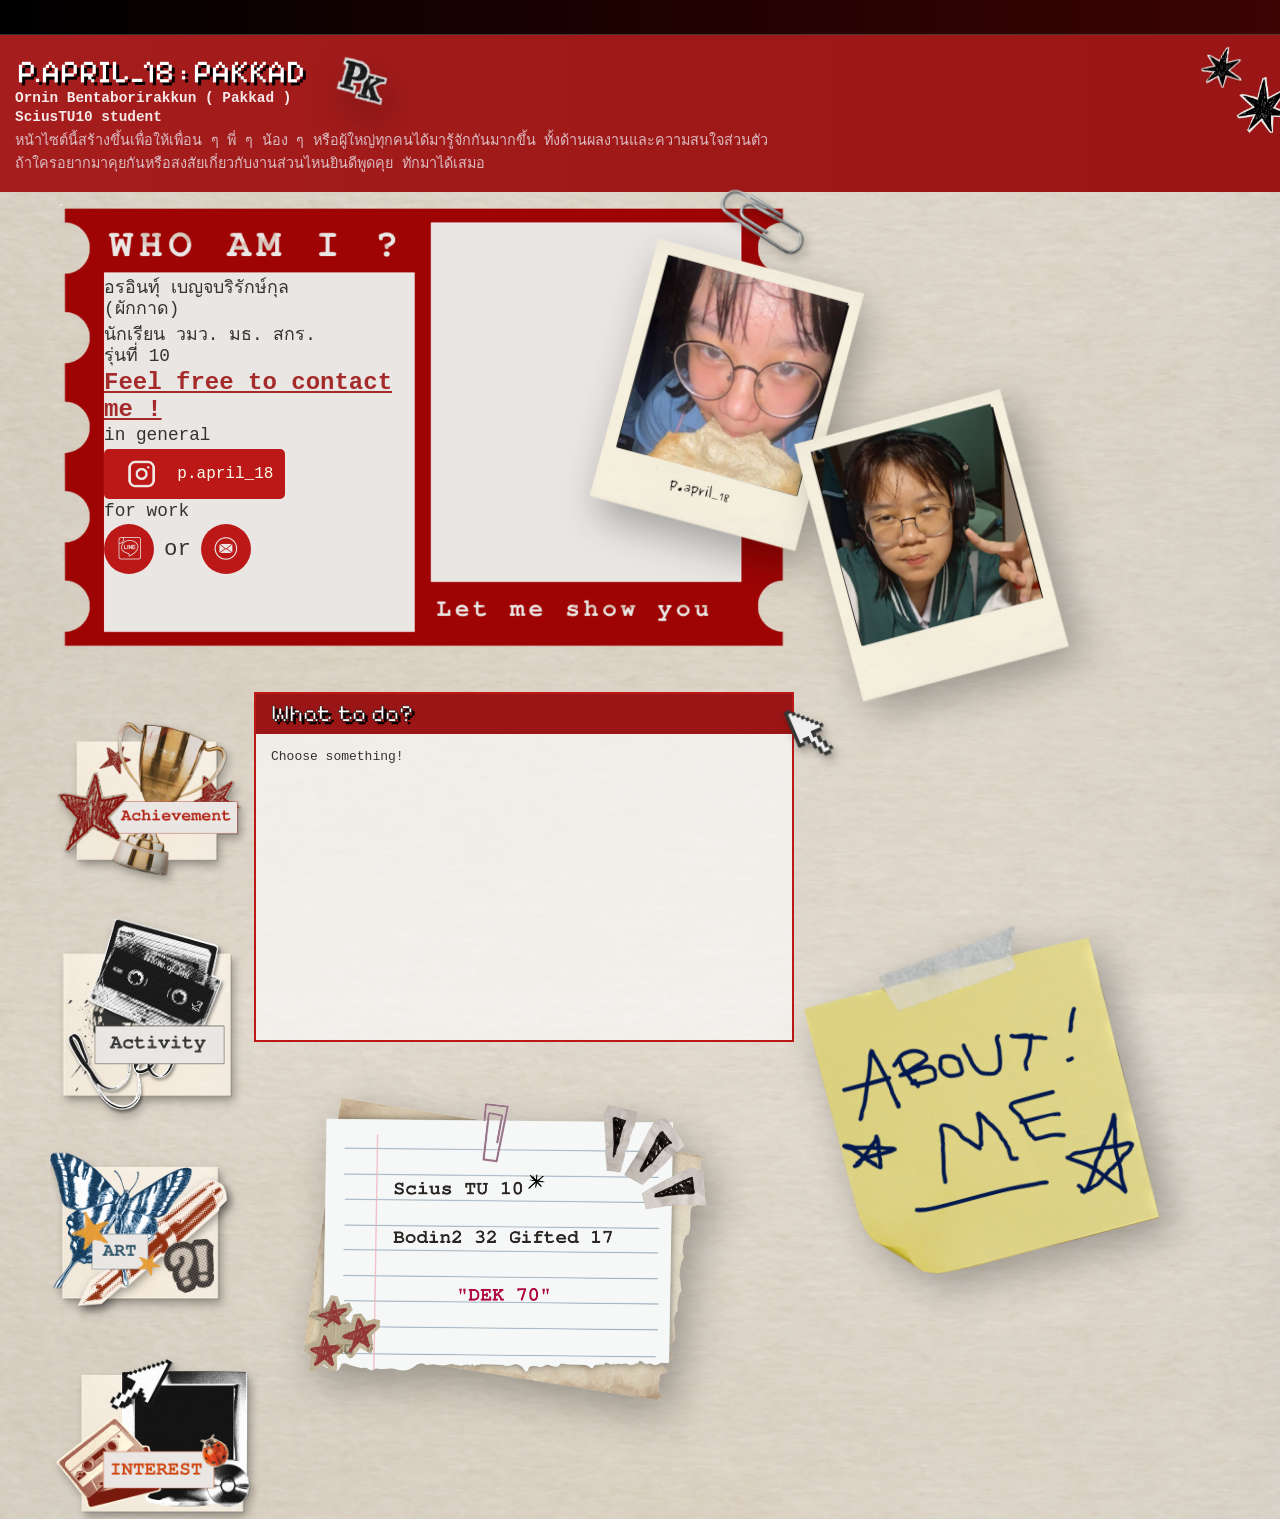
<file: index.html>
<!DOCTYPE html>
<html lang="th">
<head>
    <meta charset="UTF-8">
    <meta name="viewport" content="width=device-width, initial-scale=1.0">
    <title>Pakkad's Portfolio</title>
    <script src="script.js"></script>
    <link rel="stylesheet" href="style.css">
    <link href="https://fonts.googleapis.com/css2?family=Pixelify+Sans:wght@400..700&display=swap" rel="stylesheet">
</head>
<body>
    <div class="scrolling-ticker">
    <div class="ticker-content">
        <span>what is this earth without art just a rock</span>
        <span>what is this earth without art just a rock</span>
        <span>what is this earth without art just a rock</span>
        <span>what is this earth without art just a rock</span>
    </div>
</div>

    <header class="top-banner">
        <h2 class="pixel-font">P.APRIL_18 : PAKKAD</h2>
        <p><b>Ornin Bentaborirakkun ( Pakkad )</b></p>
        <p><b>SciusTU10 student</b></p>
        <p style="color: rgba(240, 248, 255, 0.805); font-size: 0.9rem;">หน้าไซต์นี้สร้างขึ้นเพื่อให้เพื่อน ๆ พี่ ๆ น้อง ๆ หรือผู้ใหญ่ทุกคนได้มารู้จักกันมากขึ้น ทั้งด้านผลงานและความสนใจส่วนตัว <br/> ถ้าใครอยากมาคุยกันหรือสงสัยเกี่ยวกับงานส่วนไหนยินดีพูดคุย ทักมาได้เสมอ</p>
        <img src="assets/images/element/black star.png" alt="Star" class="star-decoration-1">
        <img src="assets/images/element/black star.png" alt="Star" class="star-decoration-2">  
    </header>

    
    
    <main class="container">
        
        <div class="ticket-wrapper">
   <div class="ticket-bg"> 
        <img src="assets/images/element/paperclip.png" class="paper-clip" alt="clip">

    <div class="ticket-info">
         <p> อรอินทุ์ เบญจบริรักษ์กุล <br/> (ผักกาด)</p>
         <p> นักเรียน วมว. มธ. สกร. <br/> รุ่นที่ 10</p>
         <h6 style="color: brown;"><b><u>Feel free to contact me !</u></b></h6>
          
         
         <p class="label">in general</p>

<a href="https://instagram.com/p.april_18" target="_blank" class="btn-ig">
    <img src="assets/images/icons/ig.png" alt="IG"> p.april_18
</a>

<p class="label">for work</p>

<div class="work-row">
    <button onclick="copyLine()" class="btn-line">
        <img src="assets/images/icons/Line.png" alt="Line">  
    </button>
    <span class="or-text">or</span>
    <a href="mailto:p.april18p@gmail.com" class="btn-email">
        <img src="assets/images/icons/mail.png" alt="Email">
    </a>
</div>
          
    </div> 
    <div class="ticket-media">
        <video autoplay muted loop playsinline class="ticket-video">
        <source src="assets/me.mp4" type="video/mp4">
        Your browser does not support the video tag.
    </video>
    </div> 

    </div>


    </div>
</div>

 
    

        <section class="main-content" style="overflow: hidden;">
            <div class="sidebar-icons">
                <a  onclick="changeTextActivity('Achievement')" class="img-btn">
    <img src="assets/images/element/Achievement_Icon.png" alt="คลิกเพื่อไปที่ chievement">
                </a>
                <a  onclick="changeTextActivity('Activity')" class="img-btn">
    <img src="assets/images/element/Activity_Icon.png" alt="คลิกเพื่อไปที่ Activity">
                </a>
                <a onclick="changeTextActivity('ART')" class="img-btn">
    <img src="assets/images/element/ART_Icon.png" alt="คลิกเพื่อไปที่ Art">
                </a>
                <a onclick="changeTextActivity('Interest')" class="img-btn">
    <img src="assets/images/element/Interest_Icon.png" alt="คลิกเพื่อไปที่ Interest"> 
                </a>
            </div>

           <div class="content-display">
    <img src="assets/images/element/cursor.png" alt="cursorelement" class="cursor">
    
    <div class="display-box">
        <h2 class="display-title" id="todo-text">What to do?</h2>
        <div class="display-content">
            Choose something!
        </div>
    </div>
    <img src="assets/images/element/Note_dek70.png"  id="postit_mb"  >

</div>

        </section>

    </main>

<img src="assets/images/element/pk.png" class="sticker"  style="top: 40px; left: 320px; width: 80px; rotate: 15deg;">
<img src="assets/images/element/Mypic1.png" class="sticker"  style="top: 250px; right: 400px;  rotate: 15deg; width: 300px;">
<img src="assets/images/element/Mypic2.png" class="sticker"  style="top: 400px; right: 200px;  rotate: -15deg; width: 300px;">
<img src="assets/images/element/postit_aboutme.png" class="sticker"  style="bottom: -400px; right: 100px;  rotate: -15deg; width: 400px;">


</body>
</html>
</file>
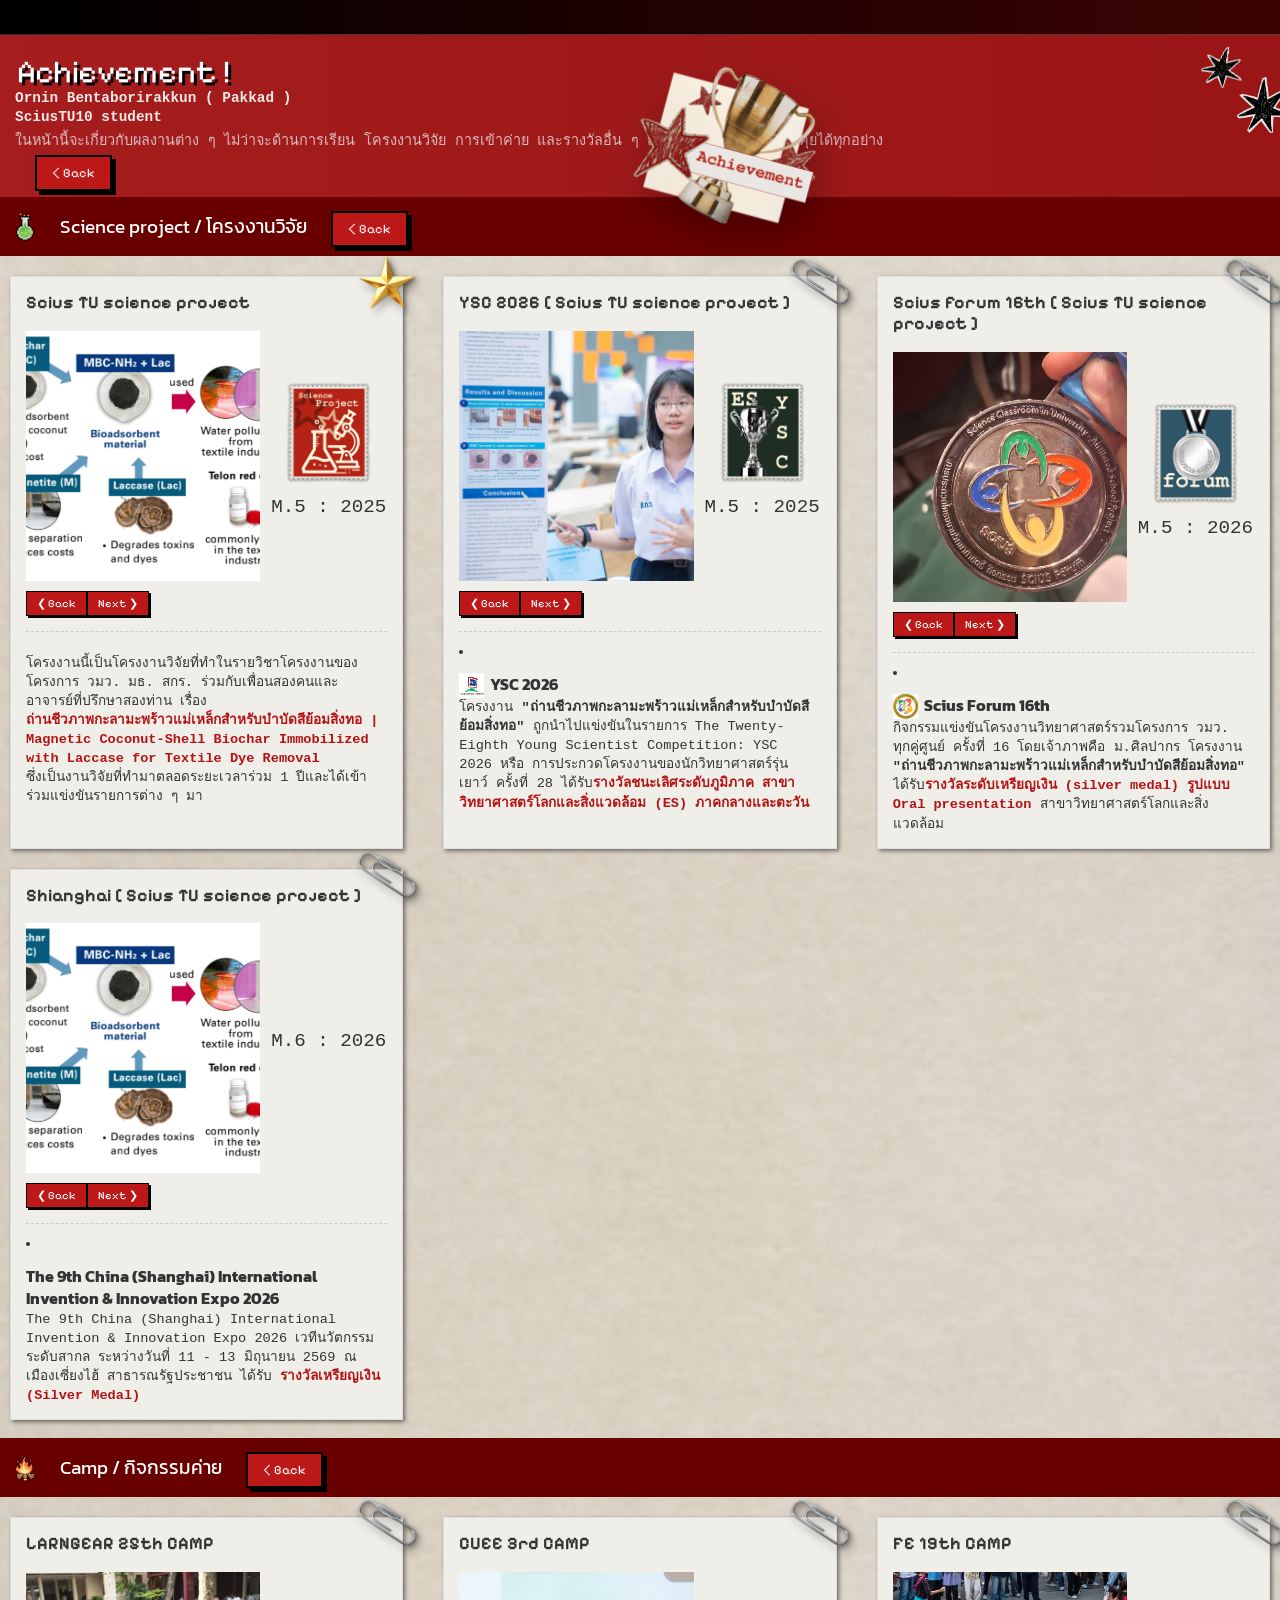
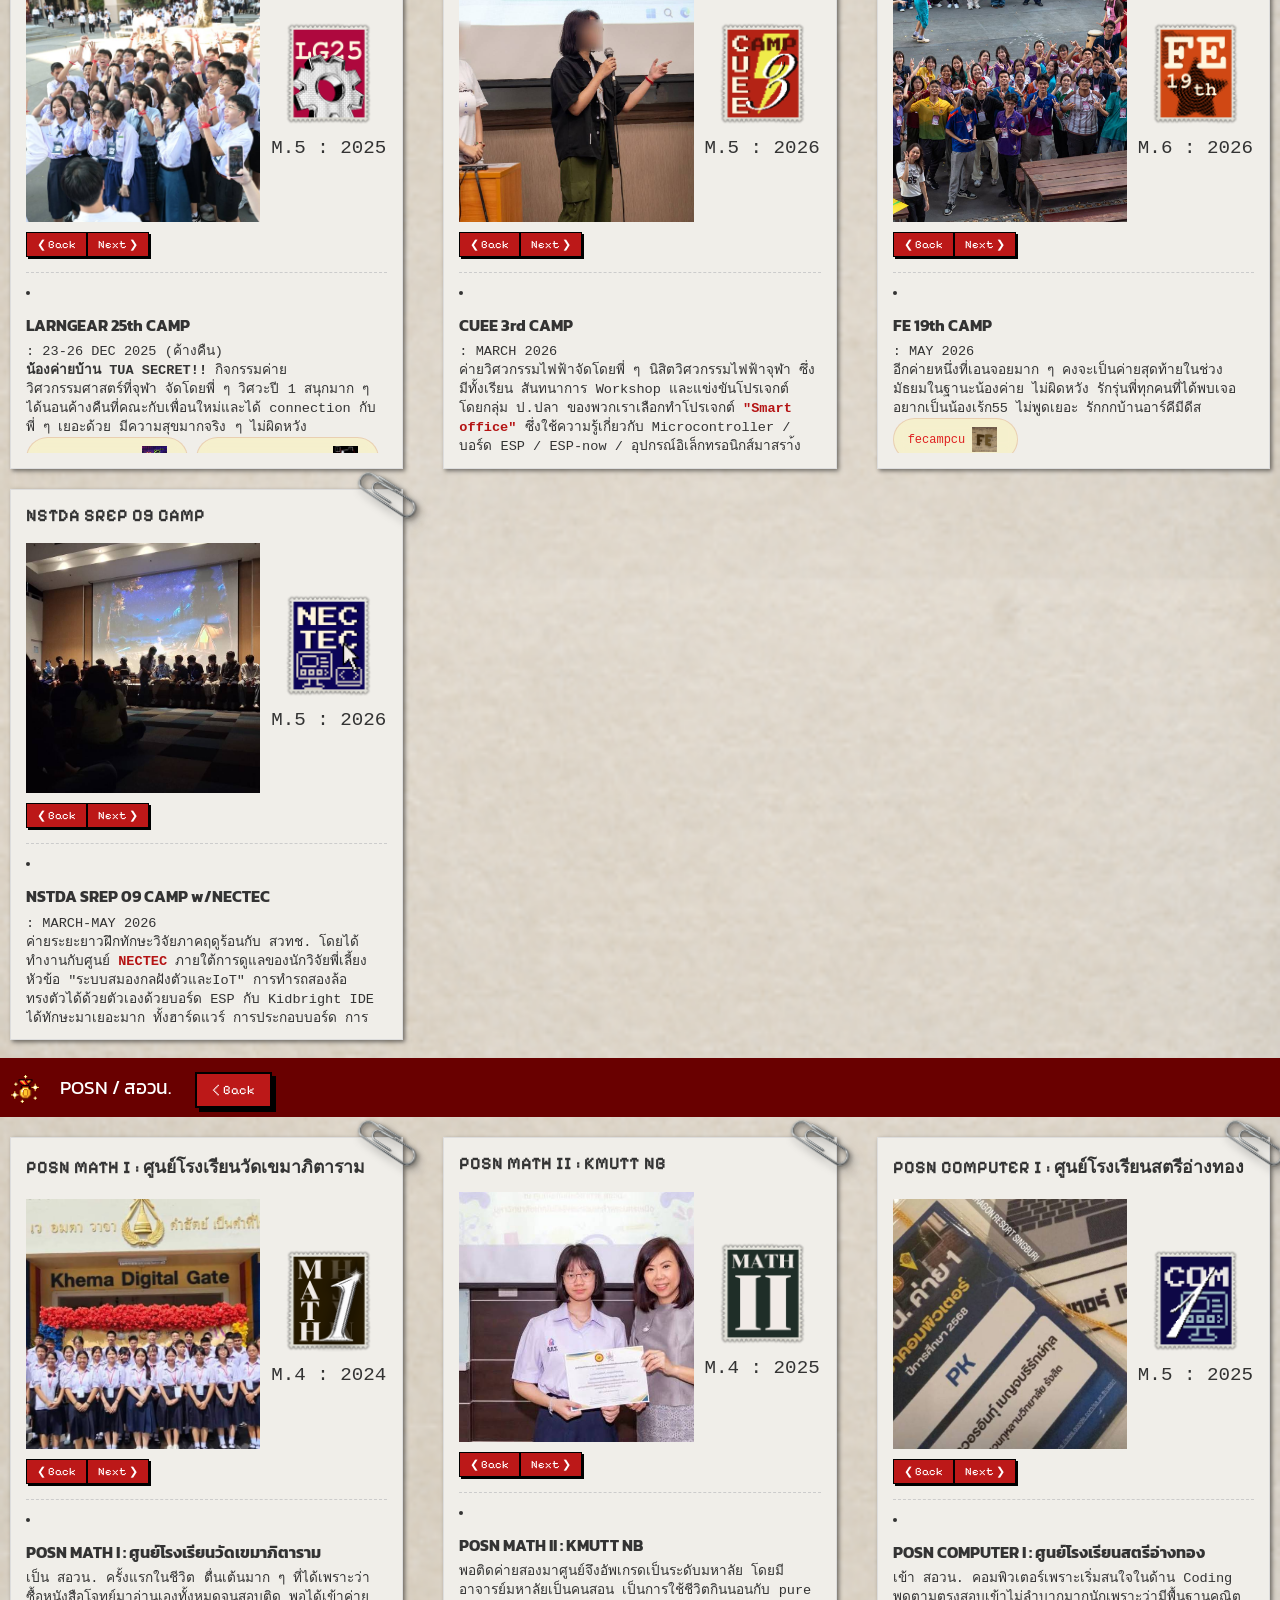
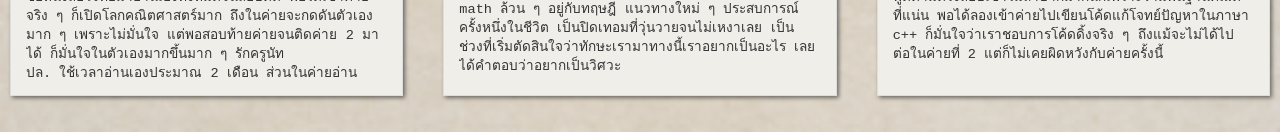
<file: achievement.html>
<!DOCTYPE html>
<html lang="en">
<head>
    <meta charset="UTF-8">
    <meta name="viewport" content="width=device-width, initial-scale=1.0">
    <title>Achievement_page</title>
    <script src="script.js"></script>
    <link rel="stylesheet" href="style.css">
    <link href="https://fonts.googleapis.com/css2?family=Kanit:wght@300;400;500&family=Prompt:wght@300;400&display=swap" rel="stylesheet">
    <link href="https://fonts.googleapis.com/css2?family=Pixelify+Sans:wght@400..700&display=swap" rel="stylesheet">
</head>
<body>
    <div class="scrolling-ticker">
    <div class="ticker-content">
        <span>The wind is rising, We must try to live</span>
        <span>The wind is rising, We must try to live</span>
        <span>The wind is rising, We must try to live</span>
        <span>The wind is rising, We must try to live</span>
    </div>!
</div>

    <header class="top-banner">
        <h2 class="pixel-font">Achievement !</h2>
        <p><b>Ornin Bentaborirakkun ( Pakkad )</b></p>
        <p><b>SciusTU10 student</b></p>
        <p style="color: rgba(240, 248, 255, 0.805); font-size: 0.9rem; padding-bottom: 10px;">ในหน้านี้จะเกี่ยวกับผลงานต่าง ๆ ไม่ว่าจะด้านการเรียน โครงงานวิจัย การเข้าค่าย และรางวัลอื่น ๆ ถ้าสนใจอะไรสามารถพูดคุยได้ทุกอย่าง</p>
        <img src="assets/images/element/black star.png" alt="Star" class="star-decoration-1">
        <img src="assets/images/element/black star.png" alt="Star" class="star-decoration-2">  
        <a href="index.html" class="back-btn">
        <span>&lt; Back</span>
    </a>

    </header>

    <section class="category-container">
    <!-- 01หัวข้อหมวดหมู่ (แถบยาว) -->
    <div class="category-header" id="science_project">
        <img src="assets/images/icons/icon-flask.png" alt="logo" class="category-icon">
        <h2 class="category-title">Science project / โครงงานวิจัย      <a href="index.html" class="back-btn">
        <span>&lt; Back</span>
    </a></h2>
        
    </div>

    <!-- รายการจดหมาย (Grid System) -->
    <div class="achievement-grid">
        
        <!-- จดหมายฉบับที่ 1 -->
        <div class="letter-card">
    <h3 class="work-title">Scius TU science project</h3>
    <img src="assets/images/element/goldstar.png" class="paper-clip-forcard" alt="clip">
    
    <div class="letter-body">
        <div class="image-slider-box" id="slider-1">
            <div class="slider-wrapper">
                <img src="assets/images/achievement/science/scius_sp.png"class="slide">
                <img src="assets/images/achievement/science/scius_sp_team.png"class="slide">
                
                 
                 
            </div>
        </div>

        <div class="stamp-area">
            <img src="assets/images/stamp/scius_sp.png" alt="stamp" class="stamp-img">
            <p class="stamp-date">M.5 : 2025</p>
        </div>
    </div>

    <div class="slider-nav">
        <button type="button" onclick="moveSlider('slider-1', -1)">❮ Back</button>
        <button type="button" onclick="moveSlider('slider-1', 1)">Next ❯</button>
    </div>

    <div class="work-description">
        <p style="margin-top:12px;">โครงงานนี้เป็นโครงงานวิจัยที่ทำในรายวิชาโครงงานของโครงการ วมว. มธ. สกร. ร่วมกับเพื่อนสองคนและอาจารย์ที่ปรึกษาสองท่าน เรื่อง  <br/> <b style="color: rgb(180, 19, 19);">ถ่านชีวภาพกะลามะพร้าวแม่เหล็กสำหรับบำบัดสีย้อมสิ่งทอ | Magnetic Coconut-Shell Biochar Immobilized with Laccase for Textile Dye Removal</b> <br/> ซึ่งเป็นงานวิจัยที่ทำมาตลอดระยะเวลาร่วม 1 ปีและได้เข้าร่วมแข่งขันรายการต่าง ๆ มา</p>

    </div>
</div>

        <!-- เพิ่มจดหมายฉบับที่ 2-->
        <div class="letter-card">
    <h3 class="work-title">YSC 2026 [ Scius TU science project ] </Scius></h3>
    <img src="assets/images/element/paperclip.png" class="paper-clip-forcard" alt="clip">
    
    <div class="letter-body">
        <div class="image-slider-box" id="slider-2">
            <div class="slider-wrapper">
                <img src="assets/images/achievement/science/sp1.png" class="slide">
                <img src="assets/images/achievement/science/sp2.jpg" class="slide">
                
                
                 
                 
            </div>
        </div>

        <div class="stamp-area">
            <img src="assets/images/stamp/ysc.png" alt="stamp" class="stamp-img">
            <p class="stamp-date">M.5 : 2025</p>
        </div>
    </div>

    <div class="slider-nav">
        <button type="button" onclick="moveSlider('slider-2', -1)">❮ Back</button>
        <button type="button" onclick="moveSlider('slider-2', 1)">Next ❯</button>
    </div>

    <div class="work-description">

          
            <li><h3 style="margin:12px 0 0; font-family:Kanit, sans-serif;"><img src="assets/images/icons/ysc.png" class="icon">YSC 2026  </h3> โครงงาน <b> "ถ่านชีวภาพกะลามะพร้าวแม่เหล็กสำหรับบำบัดสีย้อมสิ่งทอ" </b>ถูกนำไปแข่งขันในรายการ The Twenty-Eighth Young Scientist Competition: YSC 2026 หรือ การประกวดโครงงานของนักวิทยาศาสตร์รุ่นเยาว์ ครั้งที่ 28 ได้รับ<b style="color: rgb(180, 19, 19);">รางวัลชนะเลิศระดับภูมิภาค สาขาวิทยาศาสตร์โลกและสิ่งแวดล้อม (ES) ภาคกลางและตะวันออก</b>  และได้เข้าร่วมการแข่งขันรอบประเทศ </li>
            <a href="https://ysc-finalround.vercel.app/projectboard/28YESC00964T" target="_blank" class="ig-bubble">
             <span>Link : page หน้าโครงงานวิจัยชิ้นนี้จากเว็บไซต์ ysc ในการแข่งขันรอบประเทศ (public view)</span>
            </a>
           
         
    </div>
</div>

     <!-- เพิ่มจดหมายฉบับที่ 3-->
        <div class="letter-card">
    <h3 class="work-title">Scius forum 16th [ Scius TU science project ] </Scius></h3>
    <img src="assets/images/element/paperclip.png" class="paper-clip-forcard" alt="clip">
    
    <div class="letter-body">
        <div class="image-slider-box" id="slider-3">
            <div class="slider-wrapper">
                <img src="assets/images/achievement/science/forum1.jpg" class="slide">
                <img src="assets/images/achievement/science/forum2.jpg" class="slide">
                <img src="assets/images/achievement/science/forum3.jpg" class="slide">
                <img src="assets/images/achievement/science/forum4.jpg" class="slide">
                
                 
                 
            </div>
        </div>

        <div class="stamp-area">
            <img src="assets/images/stamp/forum.png" alt="stamp" class="stamp-img">
            <p class="stamp-date">M.5 : 2026</p>
        </div>
    </div>

    <div class="slider-nav">
        <button type="button" onclick="moveSlider('slider-3', -1)">❮ Back</button>
        <button type="button" onclick="moveSlider('slider-3', 1)">Next ❯</button>
    </div>

    <div class="work-description">

            <li><h3 style="margin:12px 0 0; font-family:Kanit, sans-serif;"><img src="assets/images/icons/scius.png" class="icon">Scius Forum 16th  </h3> กิจกรรมแข่งขันโครงงานวิทยาศาสตร์รวมโครงการ วมว. ทุกคู่ศูนย์ ครั้งที่ 16 โดยเจ้าภาพคือ ม.ศิลปากร โครงงาน <b> "ถ่านชีวภาพกะลามะพร้าวแม่เหล็กสำหรับบำบัดสีย้อมสิ่งทอ" </b>ได้รับ<b style="color: rgb(180, 19, 19);">รางวัลระดับเหรียญเงิน (silver medal) รูปแบบ Oral presentation </b> สาขาวิทยาศาสตร์โลกและสิ่งแวดล้อม</li>

           
         
    </div>
</div>

    <!-- เพิ่มจดหมายฉบับที่ 4-->
        <div class="letter-card">
    <h3 class="work-title">Shianghai [ Scius TU science project ]  </Scius></h3>
    <img src="assets/images/element/paperclip.png" class="paper-clip-forcard" alt="clip">
    
    <div class="letter-body">
        <div class="image-slider-box" id="slider-4">
            <div class="slider-wrapper">
                <img src="assets/images/achievement/science/scius_sp.png" class="slide">
                
                 
                 
            </div>
        </div>

        <div class="stamp-area">
            <!--img src="assets/images/element/stamp-png.png" alt="stamp" class="stamp-img"-->
            <p class="stamp-date">M.6 : 2026</p>
        </div>
    </div>

    <div class="slider-nav">
        <button type="button" onclick="moveSlider('slider-4', -1)">❮ Back</button>
        <button type="button" onclick="moveSlider('slider-4', 1)">Next ❯</button>
    </div>

    <div class="work-description">

                      <li><h3 style="margin:12px 0 0; font-family:Kanit, sans-serif;"> The 9th China (Shanghai) International Invention & Innovation Expo 2026 </h3>The 9th China (Shanghai) International Invention & Innovation Expo 2026 เวทีนวัตกรรมระดับสากล  ระหว่างวันที่ 11 - 13 มิถุนายน 2569 ณ เมืองเซี่ยงไฮ้ สาธารณรัฐประชาชน ได้รับ <b style="color: rgb(180, 19, 19);">รางวัลเหรียญเงิน (Silver Medal)</b></li>

             
           
         
    </div>
</div>
          

        

    </div>
    <br>

  <!-- 02หัวข้อหมวดหมู่ (แถบยาว) -->
    <div class="category-header" id="camp">
        <img src="assets/images/icons/icon-fire.png" alt="logo" class="category-icon">
        <h2 class="category-title">Camp / กิจกรรมค่าย      <a href="index.html" class="back-btn">
        <span>&lt; Back</span>
    </a></h2>
        
    </div>

    <!-- รายการจดหมาย (Grid System) -->
    <div class="achievement-grid">
        
        <!-- จดหมายฉบับที่ 1 -->
        <div class="letter-card">
    <h3 class="work-title">LARNGEAR 25th CAMP</h3>
    <img src="assets/images/element/paperclip.png" class="paper-clip-forcard" alt="clip">
    
    <div class="letter-body">
        <div class="image-slider-box" id="slider-camp1">
            <div class="slider-wrapper">
                <img src="assets/images/achievement/camp/camp1.jpg" class="slide">
                <img src="assets/images/achievement/camp/camp2.jpg" class="slide">
                <img src="assets/images/achievement/camp/camp3.jpg" class="slide">
                <img src="assets/images/achievement/camp/camp4.jpg" class="slide">
                
                 
                 
            </div>
        </div>

        <div class="stamp-area">
            <img src="assets/images/stamp/LG25.png" alt="stamp" class="stamp-img">
            <p class="stamp-date">M.5 : 2025</p>
        </div>
    </div>

    <div class="slider-nav">
        <button type="button" onclick="moveSlider('slider-camp1', -1)">❮ Back</button>
        <button type="button" onclick="moveSlider('slider-camp1', 1)">Next ❯</button>
    </div>

    <div class="work-description">
                    <li><h3 style="margin:12px 0 0; font-family:Kanit, sans-serif;">LARNGEAR 25th CAMP   </h3>
                  <p style="margin:6px 0 0;" class="profile-text">: 23-26 DEC 2025 (ค้างคืน)<br/> <b>น้องค่ายบ้าน TUA SECRET!! </b> กิจกรรมค่ายวิศวกรรมศาสตร์ที่จุฬา จัดโดยพี่ ๆ วิศวะปี 1 สนุกมาก ๆ ได้นอนค้างคืนที่คณะกับเพื่อนใหม่และได้ connection กับพี่ ๆ เยอะด้วย มีความสุขมากจริง ๆ ไม่ผิดหวัง</p>
                <a href="https://instagram.com/larngear_camp" target="_blank" class="ig-bubble">
    
    <span>larngear_camp <img src="assets/images/icons/lgcamp.png" class="icon"></span>
  </a>

  <a href="https://instagram.com/tuasecret.dedjud" target="_blank" class="ig-bubble">
    
    <span>tuasecret.dedjud <img src="assets/images/icons/tuasecret.jpg" class="icon"> </span>
  </a>
    </div>
</div>

        <!-- เพิ่มจดหมายฉบับที่ 2-->
        <div class="letter-card">
    <h3 class="work-title">CUEE 3rd CAMP </Scius></h3>
    <img src="assets/images/element/paperclip.png" class="paper-clip-forcard" alt="clip">
    
    <div class="letter-body">
        <div class="image-slider-box" id="slider-cuee">
            <div class="slider-wrapper">
                <img src="assets/images/achievement/camp/cuee1.png" class="slide">
                <img src="assets/images/achievement/camp/cuee2.png" class="slide">
                <img src="assets/images/achievement/camp/cuee3.png" class="slide">
                <img src="assets/images/achievement/camp/cuee4.png" class="slide">
                <img src="assets/images/achievement/camp/cuee5.png" class="slide">
                 
                
                 
                 
            </div>
        </div>

        <div class="stamp-area">
            <img src="assets/images/stamp/cuee.png" alt="stamp" class="stamp-img">
            <p class="stamp-date">M.5 : 2026</p>
        </div>
    </div>

    <div class="slider-nav">
        <button type="button" onclick="moveSlider('slider-cuee', -1)">❮ Back</button>
        <button type="button" onclick="moveSlider('slider-cuee', 1)">Next ❯</button>
    </div>

    <div class="work-description">

                              <li><h3 style="margin:12px 0 0; font-family:Kanit, sans-serif;">CUEE 3rd CAMP   </h3>
                  <p style="margin:6px 0 0;" class="profile-text">: MARCH 2026<br/>  ค่ายวิศวกรรมไฟฟ้าจัดโดยพี่ ๆ นิสิตวิศวกรรมไฟฟ้าจุฬา ซึ่งมีทั้งเรียน สันทนาการ Workshop และแข่งขันโปรเจกต์ โดยกลุ่ม ป.ปลา ของพวกเราเลือกทำโปรเจกต์ <b style="color: rgb(180, 19, 19);">"Smart office"</b> ซึ่งใช้ความรู้เกี่ยวกับ Microcontroller / บอร์ด ESP / ESP-now / อุปกรณ์อิเล็กทรอนิกส์มาสรา้งระบบพื้นที่ทำงานอัจฉริยะ โดยเน้นความสะดวกของผู้ใช้เป็นสำคัญ โดยผลงานของพวกเราคว้า<b style="color: rgb(180, 19, 19);">รางวัลชนะเลิศ พร้อมเงินทุนการศึกษา 10,000 บาท</b>มาได้ เป็นประสบการณ์ที่ดีมาก ๆ และเป็นจุดเริ่มต้นทำให้อยากเลือกยื่นภาคไฟฟ้าในรอบพอร์ตฟอลิโอ</p>
                 <a href="https://instagram.com/cuee_camp" target="_blank" class="ig-bubble">
    
    <span>cuee_camp <img src="assets/images/icons/cuee.jpg" class="icon"> </span>
  </a>
         
    </div>
</div>

     <!-- เพิ่มจดหมายฉบับที่ 3-->
            <div class="letter-card">
    <h3 class="work-title">FE 19th CAMP </Scius></h3>
    <img src="assets/images/element/paperclip.png" class="paper-clip-forcard" alt="clip">
    
    <div class="letter-body">
        <div class="image-slider-box" id="slider-fe">
            <div class="slider-wrapper">
                <img src="assets/images/achievement/camp/fe1.jpg" class="slide">
                <img src="assets/images/achievement/camp/fe2.jpg" class="slide">
                <img src="assets/images/achievement/camp/fe3.jpg" class="slide">
                <img src="assets/images/achievement/camp/fe4.jpg" class="slide">
                 
            </div>
        </div>

        <div class="stamp-area">
            <img src="assets/images/stamp/fe.png" alt="stamp" class="stamp-img">
            <p class="stamp-date">M.6 : 2026</p>
        </div>
    </div>

    <div class="slider-nav">
        <button type="button" onclick="moveSlider('slider-fe', -1)">❮ Back</button>
        <button type="button" onclick="moveSlider('slider-fe', 1)">Next ❯</button>
    </div>

    <div class="work-description">

                              <li><h3 style="margin:12px 0 0; font-family:Kanit, sans-serif;">FE 19th CAMP   </h3>
                  <p style="margin:6px 0 0;" class="profile-text">: MAY 2026<br/>อีกค่ายหนึ่งที่เอนจอยมาก ๆ คงจะเป็นค่ายสุดท้ายในช่วงมัธยมในฐานะน้องค่าย ไม่ผิดหวัง รักรุ่นพี่ทุกคนที่ได้พบเจอ อยากเป็นน้องเร้ก55 ไม่พูดเยอะ รักกกบ้านอาร์คีมีดีส</p>
                 <a href="https://instagram.com/fecampcu" target="_blank" class="ig-bubble">
    
    <span>fecampcu <img src="assets/images/icons/fe.jpg" class="icon"> </span>
  </a>
         
    </div>
</div>
    <!-- เพิ่มจดหมายฉบับที่ 4-->
                        <div class="letter-card">
    <h3 class="work-title">NSTDA SREP 09 CAMP </Scius></h3>
    <img src="assets/images/element/paperclip.png" class="paper-clip-forcard" alt="clip">
    
    <div class="letter-body">
        <div class="image-slider-box" id="slider-nectec">
            <div class="slider-wrapper">
               <img src="assets/images/achievement/camp/nectec2.jpg" class="slide">
               <img src="assets/images/achievement/camp/nectec1.jpg" class="slide">
               <img src="assets/images/achievement/camp/nectec3.jpg" class="slide">
               <img src="assets/images/achievement/camp/nectec4.jpg" class="slide">
               <img src="assets/images/achievement/camp/nectec5.jpg" class="slide">
               
            </div>
        </div>

        <div class="stamp-area">
            <img src="assets/images/stamp/nectec.png" alt="stamp" class="stamp-img">
            <p class="stamp-date">M.5 : 2026</p>
        </div>
    </div>

    <div class="slider-nav">
        <button type="button" onclick="moveSlider('slider-nectec', -1)">❮ Back</button>
        <button type="button" onclick="moveSlider('slider-nectec', 1)">Next ❯</button>
    </div>

    <div class="work-description">

                              <li><h3 style="margin:12px 0 0; font-family:Kanit, sans-serif;">NSTDA SREP 09 CAMP w/NECTEC   </h3>
                  <p style="margin:6px 0 0;" class="profile-text">: MARCH-MAY 2026<br/>ค่ายระยะยาวฝึกทักษะวิจัยภาคฤดูร้อนกับ สวทช. โดยได้ทำงานกับศูนย์ <b style="color: rgb(180, 19, 19);">NECTEC</b> ภายใต้การดูแลของนักวิจัยพี่เลี้ยง หัวข้อ "ระบบสมองกลฝังตัวและIoT" การทำรถสองล้อทรงตัวได้ด้วยตัวเองด้วยบอร์ด ESP กับ Kidbright IDE ได้ทักษะมาเยอะมาก ทั้งฮาร์ดแวร์ การประกอบบอร์ด การบัดกรี การปั้นโมเดลสำหรับ Laser cut การอ่านแบบ Drawing และซอฟแวร์ การเขียนโค้ดหลังบ้าน ควบคุม PID อีกทั้งกิจกรรมอื่น ๆ ของค่ายก็ได้ทำให้ได้อะไรหลายอย่างไม่ว่าจะความรู้ ทักษะการใช้ชีวิต และเพื่อน ๆ จากโรงเรียนในเครือวิทยาศาสตร์ด้วยกัน เป็นก้าวสำคัญ ๆ มากที่ได้ทั้ง connection และประสบการณ์ในเส้นทางวิศวกรไฟฟ้า/คอมพิวเตอร์</p>
                
         
    </div>
</div>
   

        

    </div>
     <br>

      <!-- 03หัวข้อหมวดหมู่ (แถบยาว) -->
    <div class="category-header" id="posn">
        <img src="assets/images/icons/icon-medal.png" alt="logo" class="category-icon">
        <h2 class="category-title">POSN / สอวน.      <a href="index.html" class="back-btn">
        <span>&lt; Back</span>
    </a></h2>
        
    </div>
    
    <!-- รายการจดหมาย (Grid System) -->
    <div class="achievement-grid">
        
        <!-- จดหมายฉบับที่ 1 -->
        <div class="letter-card">
    <h3 class="work-title">POSN MATH I  : ศูนย์โรงเรียนวัดเขมาภิตาราม</h3>
    <img src="assets/images/element/paperclip.png" class="paper-clip-forcard" alt="clip">
    
    <div class="letter-body">
        <div class="image-slider-box" id="slider-Math1">
            <div class="slider-wrapper">
                <img src="assets/images/achievement/posn/math1_1.jpg" class="slide">
            
                 
                 
            </div>
        </div>

        <div class="stamp-area">
            <img src="assets/images/stamp/posnmath1.png" alt="stamp" class="stamp-img">
            <p class="stamp-date">M.4 : 2024</p>
        </div>
    </div>

    <div class="slider-nav">
        <button type="button" onclick="moveSlider('slider-Math1', -1)">❮ Back</button>
        <button type="button" onclick="moveSlider('slider-Math1', 1)">Next ❯</button>
    </div>

    <div class="work-description">
                    <li><h3 style="margin:12px 0 0; font-family:Kanit, sans-serif;">POSN MATH I  : ศูนย์โรงเรียนวัดเขมาภิตาราม   </h3>
                  <p style="margin:6px 0 0;" class="profile-text"> เป็น สอวน. ครั้งแรกในชีวิต ตื่นเต้นมาก ๆ ที่ได้เพราะว่าซื้อหนังสือโจทย์มาอ่านเองทั้งหมดจนสอบติด พอได้เข้าค่ายจริง ๆ ก็เปิดโลกคณิตศาสตร์มาก ถึงในค่ายจะกดดันตัวเองมาก ๆ เพราะไม่มั่นใจ แต่พอสอบท้ายค่ายจนติดค่าย 2 มาได้ ก็มั่นใจในตัวเองมากขึ้นมาก ๆ รักครูนัท <br> ปล. ใช้เวลาอ่านเองประมาณ 2 เดือน ส่วนในค่ายอ่านเนื้อหาที่เรียนอย่างเดียว เน้นทักษะการเขียนพิสูจน์ทางคณิตศาสตร์ พึ่งเคยเปิดโลกคณิตด้วยการทำแต่โจทย์ proof แต่เป็น สอวน ปีแรกที่ดีมาก</p>
                
    </div>
</div>

        <!-- เพิ่มจดหมายฉบับที่ 2-->
        <div class="letter-card">
    <h3 class="work-title">POSN MATH II : KMUTT NB </Scius></h3>
    <img src="assets/images/element/paperclip.png" class="paper-clip-forcard" alt="clip">
    
    <div class="letter-body">
        <div class="image-slider-box" id="slider-Math2">
            <div class="slider-wrapper">
                <img src="assets/images/achievement/posn/math2_1.jpg" class="slide">
               
                
                 
                 
            </div>
        </div>

        <div class="stamp-area">
            <img src="assets/images/stamp/posnmath2.png" alt="stamp" class="stamp-img">
            <p class="stamp-date">M.4 : 2025</p>
        </div>
    </div>

    <div class="slider-nav">
        <button type="button" onclick="moveSlider('slider-Math2', -1)">❮ Back</button>
        <button type="button" onclick="moveSlider('slider-Math2', 1)">Next ❯</button>
    </div>

    <div class="work-description">
                    <li><h3 style="margin:12px 0 0; font-family:Kanit, sans-serif;">POSN MATH II : KMUTT NB   </h3>
                  <p style="margin:6px 0 0;" class="profile-text"> พอติดค่ายสองมาศูนย์จึงอัพเกรดเป็นระดับมหาลัย โดยมีอาจารย์มหาลัยเป็นคนสอน เป็นการใช้ชีวิตกินนอนกับ pure math ล้วน ๆ อยู่กับทฤษฎี แนวทางใหม่ ๆ ประสบการณ์ครั้งหนึ่งในชีวิต เป็นปิดเทอมที่วุ่นวายจนไม่เหงาเลย เป็นช่วงที่เริ่มตัดสินใจว่าทักษะเรามาทางนี้เราอยากเป็นอะไร เลยได้คำตอบว่าอยากเป็นวิศวะ</p>
        
     </div>
</div>

     <!-- เพิ่มจดหมายฉบับที่ 3-->
            <div class="letter-card">
    <h3 class="work-title">POSN COMPUTER I  : ศูนย์โรงเรียนสตรีอ่างทอง </Scius></h3>
    <img src="assets/images/element/paperclip.png" class="paper-clip-forcard" alt="clip">
    
    <div class="letter-body">
        <div class="image-slider-box" id="slider-com">
            <div class="slider-wrapper">
                <img src="assets/images/achievement/posn/posn1.jpg" class="slide">
                <img src="assets/images/achievement/posn/posn2.jpg" class="slide">
                 
            </div>
        </div>

        <div class="stamp-area">
            <img src="assets/images/stamp/posncom1.png" alt="stamp" class="stamp-img">
            <p class="stamp-date">M.5 : 2025</p>
        </div>
    </div>

    <div class="slider-nav">
        <button type="button" onclick="moveSlider('slider-com', -1)">❮ Back</button>
        <button type="button" onclick="moveSlider('slider-com', 1)">Next ❯</button>
    </div>

    <div class="work-description">
                    <li><h3 style="margin:12px 0 0; font-family:Kanit, sans-serif;">POSN COMPUTER I  : ศูนย์โรงเรียนสตรีอ่างทอง  </h3>
                  <p style="margin:6px 0 0;" class="profile-text"> เข้า สอวน. คอมพิวเตอร์เพราะเริ่มสนใจในด้าน Coding  พูดตามตรงสอบเข้าไม่ลำบากมากนักเพราะว่ามีพื้นฐานคณิตที่แน่น พอได้ลองเข้าค่ายไปเขียนโค้ดแก้โจทย์ปัญหาในภาษา c++ ก็มั่นใจว่าเราชอบการโค้ดดิ้งจริง ๆ ถึงแม้จะไม่ได้ไปต่อในค่ายที่ 2 แต่ก็ไม่เคยผิดหวังกับค่ายครั้งนี้</p>
          
    </div>
</div>
   

        

    </div>
     <br><br>
 
</section>

    <img src="assets/images/element/Achievement_Icon.png" class="sticker"  style="top: 40px; right: 450px; width: 200px; rotate: 15deg;">

</body>
</html>
</file>
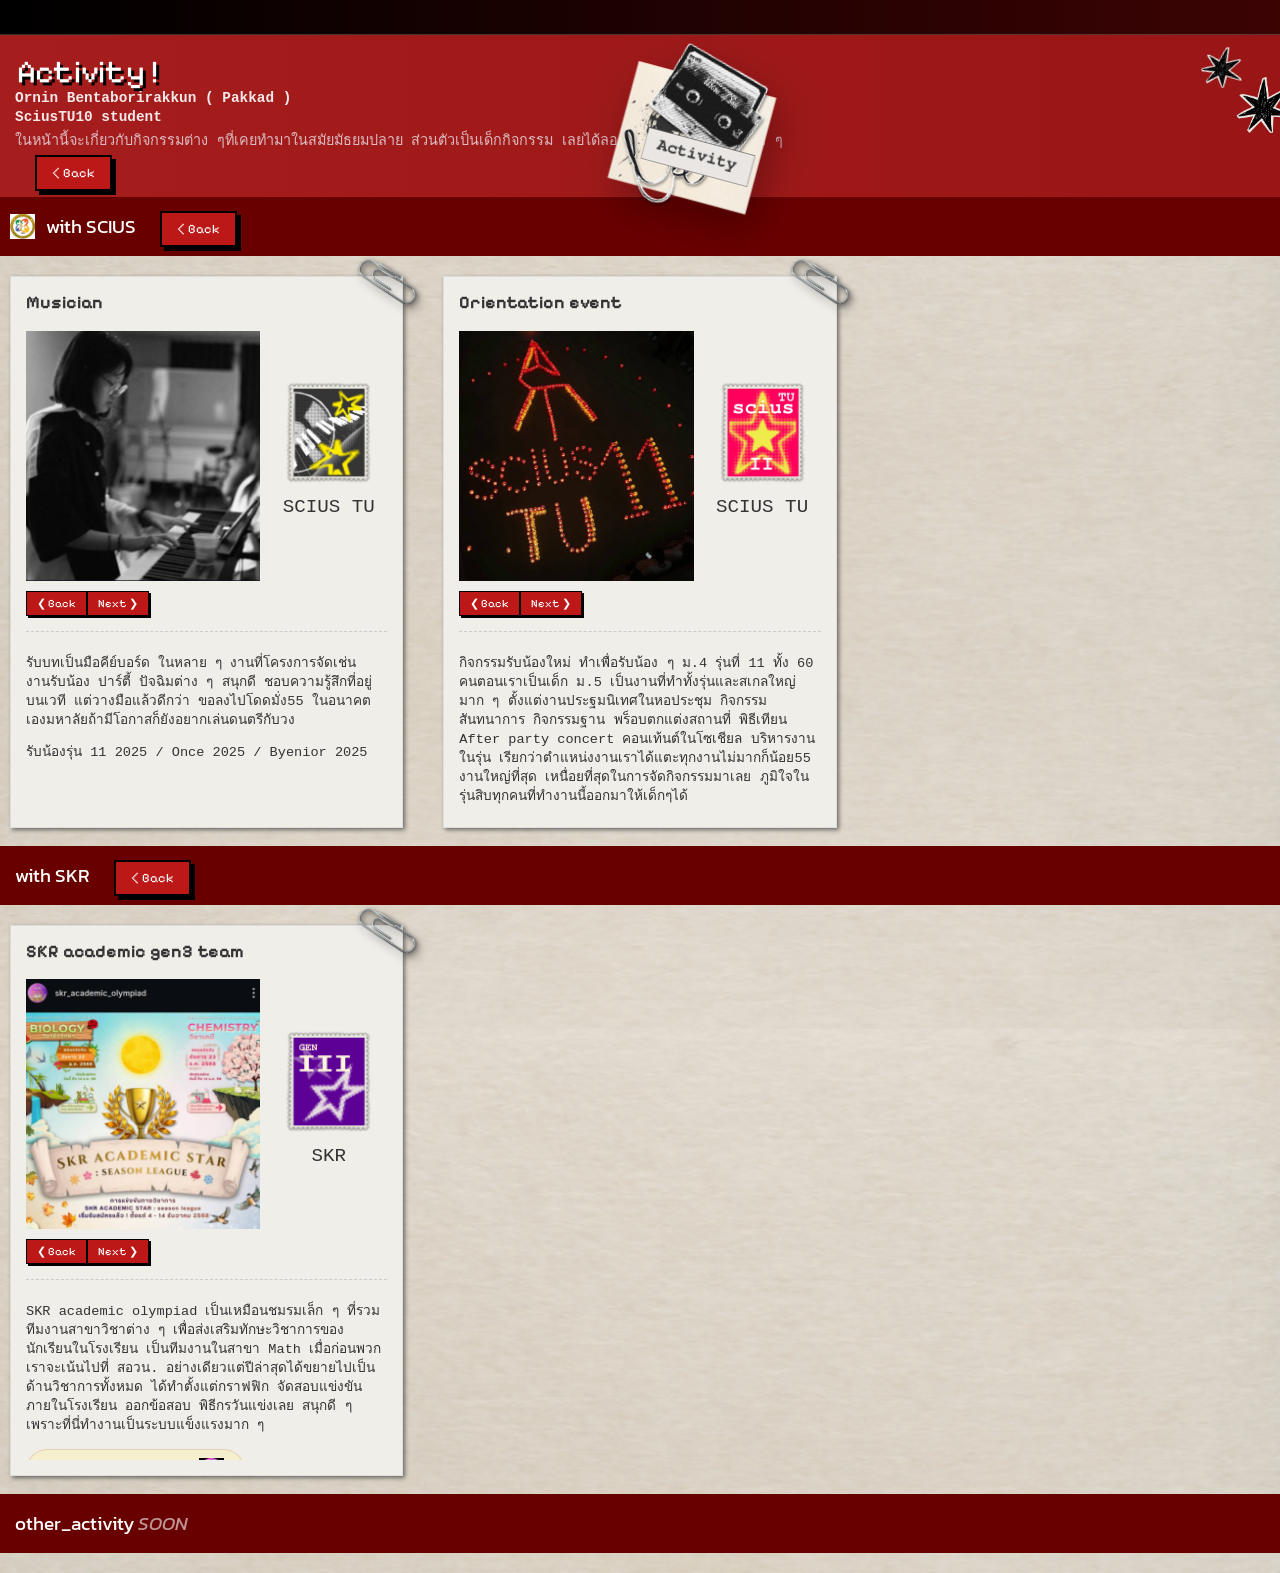
<file: activity.html>
<!DOCTYPE html>
<html lang="en">
<head>
    <meta charset="UTF-8">
    <meta name="viewport" content="width=device-width, initial-scale=1.0">
    <title>Activity_page</title>
    <script src="script.js"></script>
    <link rel="stylesheet" href="style.css">
    <link href="https://fonts.googleapis.com/css2?family=Kanit:wght@300;400;500&family=Prompt:wght@300;400&display=swap" rel="stylesheet">
    <link href="https://fonts.googleapis.com/css2?family=Pixelify+Sans:wght@400..700&display=swap" rel="stylesheet">
</head>
<body>
    <div class="scrolling-ticker">
    <div class="ticker-content">
        <span>what is this earth without art just a rock</span>
        <span>what is this earth without art just a rock</span>
        <span>what is this earth without art just a rock</span>
        <span>what is this earth without art just a rock</span>
    </div>!
</div>

    <header class="top-banner">
        <h2 class="pixel-font">Activity !</h2>
        <p><b>Ornin Bentaborirakkun ( Pakkad )</b></p>
        <p><b>SciusTU10 student</b></p>
        <p style="color: rgba(240, 248, 255, 0.805); font-size: 0.9rem; padding-bottom: 10px;"> ในหน้านี้จะเกี่ยวกับกิจกรรมต่าง ๆที่เคยทำมาในสมัยมัธยมปลาย ส่วนตัวเป็นเด็กกิจกรรม เลยได้ลองทำอะไรหลายอย่างมาก ๆ    </p>
        <img src="assets/images/element/black star.png" alt="Star" class="star-decoration-1">
        <img src="assets/images/element/black star.png" alt="Star" class="star-decoration-2">  
        <a href="index.html" class="back-btn">
        <span>&lt; Back</span>
    </a>
    </header>

    <section class="category-container">
    <!-- 01หัวข้อหมวดหมู่ (แถบยาว) -->
    <div class="category-header" >
        <img src="assets/images/icons/scius.png" class="icon">
        <h2 class="category-title">with SCIUS      <a href="index.html" class="back-btn">
        <span>&lt; Back</span>
    </a></h2>
    </div>
    <!-- รายการจดหมาย (Grid System) -->
    <div class="achievement-grid">
        
        <!-- จดหมายฉบับที่ 1 -->
        <div class="letter-card">
    <h3 class="work-title">Musician</h3>
    <img src="assets/images/element/paperclip.png" class="paper-clip-forcard" alt="clip">
    
    <div class="letter-body">
        <div class="image-slider-box" id="slider-1">
            <div class="slider-wrapper">
                <img src="assets/images/activity/musician2.jpg"class="slide">
                <img src="assets/images/activity/musician1.jpg"class="slide">
                <img src="assets/images/activity/musician3.jpg"class="slide">

                 
            </div>
        </div>

        <div class="stamp-area">
            <img src="assets/images/stamp/musician.png" alt="stamp" class="stamp-img">
            <SCIUS class="stamp-date">SCIUS TU </p>
        </div>
    </div>

    <div class="slider-nav">
        <button type="button" onclick="moveSlider('slider-1', -1)">❮ Back</button>
        <button type="button" onclick="moveSlider('slider-1', 1)">Next ❯</button>
    </div>

    <div class="work-description">
        <p style="margin-top:12px;"> รับบทเป็นมือคีย์บอร์ด ในหลาย ๆ งานที่โครงการจัดเช่น งานรับน้อง ปาร์ตี้ ปัจฉิมต่าง ๆ สนุกดี ชอบความรู้สึกที่อยู่บนเวที แต่วางมือแล้วดีกว่า ขอลงไปโดดมั่ง55 ในอนาคตเองมหาลัยถ้ามีโอกาสก็ยังอยากเล่นดนตรีกับวง</p>
                <p style="margin-top:12px;"> รับน้องรุ่น 11  2025 / Once 2025 / Byenior 2025</p>

    </div>
</div>
        <!-- จดหมายฉบับที่ 2 -->
        <div class="letter-card">
    <h3 class="work-title">Orientation event</h3>
    <img src="assets/images/element/paperclip.png" class="paper-clip-forcard" alt="clip">
    
    <div class="letter-body">
        <div class="image-slider-box" id="slider-2">
            <div class="slider-wrapper">
                
                <img src="assets/images/activity/newfriend2.jpg"class="slide">
                <img src="assets/images/activity/newfriend3.jpg"class="slide">
                <img src="assets/images/activity/newfriend1.jpg"class="slide">
                <img src="assets/images/activity/newfriend4.jpg"class="slide">

                 
            </div>
        </div>

        <div class="stamp-area">
            <img src="assets/images/stamp/newfriend.png" alt="stamp" class="stamp-img">
            <SCIUS class="stamp-date">SCIUS TU </p>
        </div>
    </div>

    <div class="slider-nav">
        <button type="button" onclick="moveSlider('slider-2', -1)">❮ Back</button>
        <button type="button" onclick="moveSlider('slider-2', 1)">Next ❯</button>
    </div>

    <div class="work-description">
        <p style="margin-top:12px;"> กิจกรรมรับน้องใหม่ ทำเพื่อรับน้อง ๆ ม.4 รุ่นที่ 11 ทั้ง 60 คนตอนเราเป็นเด็ก ม.5 เป็นงานที่ทำทั้งรุ่นและสเกลใหญ่มาก ๆ ตั้งแต่งานประฐมนิเทศในหอประชุม กิจกรรมสันทนาการ กิจกรรมฐาน พร็อบตกแต่งสถานที่ พิธีเทียน After party concert คอนเท้นต์ในโซเชียล บริหารงานในรุ่น เรียกว่าตำแหน่งงานเราได้แตะทุกงานไม่มากก็น้อย55 งานใหญ่ที่สุด เหนื่อยที่สุดในการจัดกิจกรรมมาเลย ภูมิใจในรุ่นสิบทุกคนที่ทำงานนี้ออกมาให้เด็กๆได้</p>
                <p style="margin-top:12px;"> with SCIUS TU 10</p>

    </div>
</div>

          

        

    </div>
    <br>

    <!-- 02หัวข้อหมวดหมู่ (แถบยาว) -->
    <div class="category-header" id="skr" >    
        <h2 class="category-title">with SKR      <a href="index.html" class="back-btn">
        <span>&lt; Back</span>
    </a></h2>
        
    </div>

    <!-- รายการจดหมาย (Grid System) -->
    <div class="achievement-grid">
        
        <!-- จดหมายฉบับที่ 1 -->
        <div class="letter-card">
    <h3 class="work-title">SKR academic gen3 team</h3>
    <img src="assets/images/element/paperclip.png" class="paper-clip-forcard" alt="clip">
    
    <div class="letter-body">
        <div class="image-slider-box" id="slider-3">
            <div class="slider-wrapper">
                <img src="assets/images/activity/skrao1.jpg"class="slide">
                <img src="assets/images/activity/skrao2.jpg"class="slide">
                <img src="assets/images/activity/skrao3.jpg"class="slide">
                <img src="assets/images/activity/skrao4.jpg"class="slide">
                 
            </div>
        </div>

        <div class="stamp-area">
            <img src="assets/images/stamp/sao.png" alt="stamp" class="stamp-img">
            <SCIUS class="stamp-date">SKR </p>
        </div>
    </div>

    <div class="slider-nav">
        <button type="button" onclick="moveSlider('slider-3', -1)">❮ Back</button>
        <button type="button" onclick="moveSlider('slider-3', 1)">Next ❯</button>
    </div>

    <div class="work-description">
        <p style="margin-top:12px;"> SKR academic olympiad เป็นเหมือนชมรมเล็ก ๆ ที่รวมทีมงานสาขาวิชาต่าง ๆ เพื่อส่งเสริมทักษะวิชาการของนักเรียนในโรงเรียน เป็นทีมงานในสาขา Math เมื่อก่อนพวกเราจะเน้นไปที่ สอวน. อย่างเดียวแต่ปีล่าสุดได้ขยายไปเป็นด้านวิชาการทั้งหมด ได้ทำตั้งแต่กราฟฟิก จัดสอบแข่งขันภายในโรงเรียน ออกข้อสอบ พิธีกรวันแข่งเลย สนุกดี ๆ เพราะที่นี่ทำงานเป็นระบบแข็งแรงมาก ๆ</p>
       
              <a href="https://instagram.com/skr_academic_olympiad" target="_blank" class="ig-bubble">
    
    <span>skr_academic_olympiad <img src="assets/images/icons/sao.jpg" class="icon"> </span>
  </a>

    </div>
</div>

          

        

    </div>
    <br>

    <!-- 03หัวข้อหมวดหมู่ (แถบยาว) -->
    <div class="category-header" id="other_activity" >    
        <h2 class="category-title">other_activity <i style="color: rgba(255, 255, 255, 0.581);">SOON</i>      </h2>

 
</section>

    <img src="assets/images/element/Activity_Icon.png" class="sticker"  style="top: 40px; right: 500px; width: 170px; rotate: 15deg;">


</body>
</html>
</file>
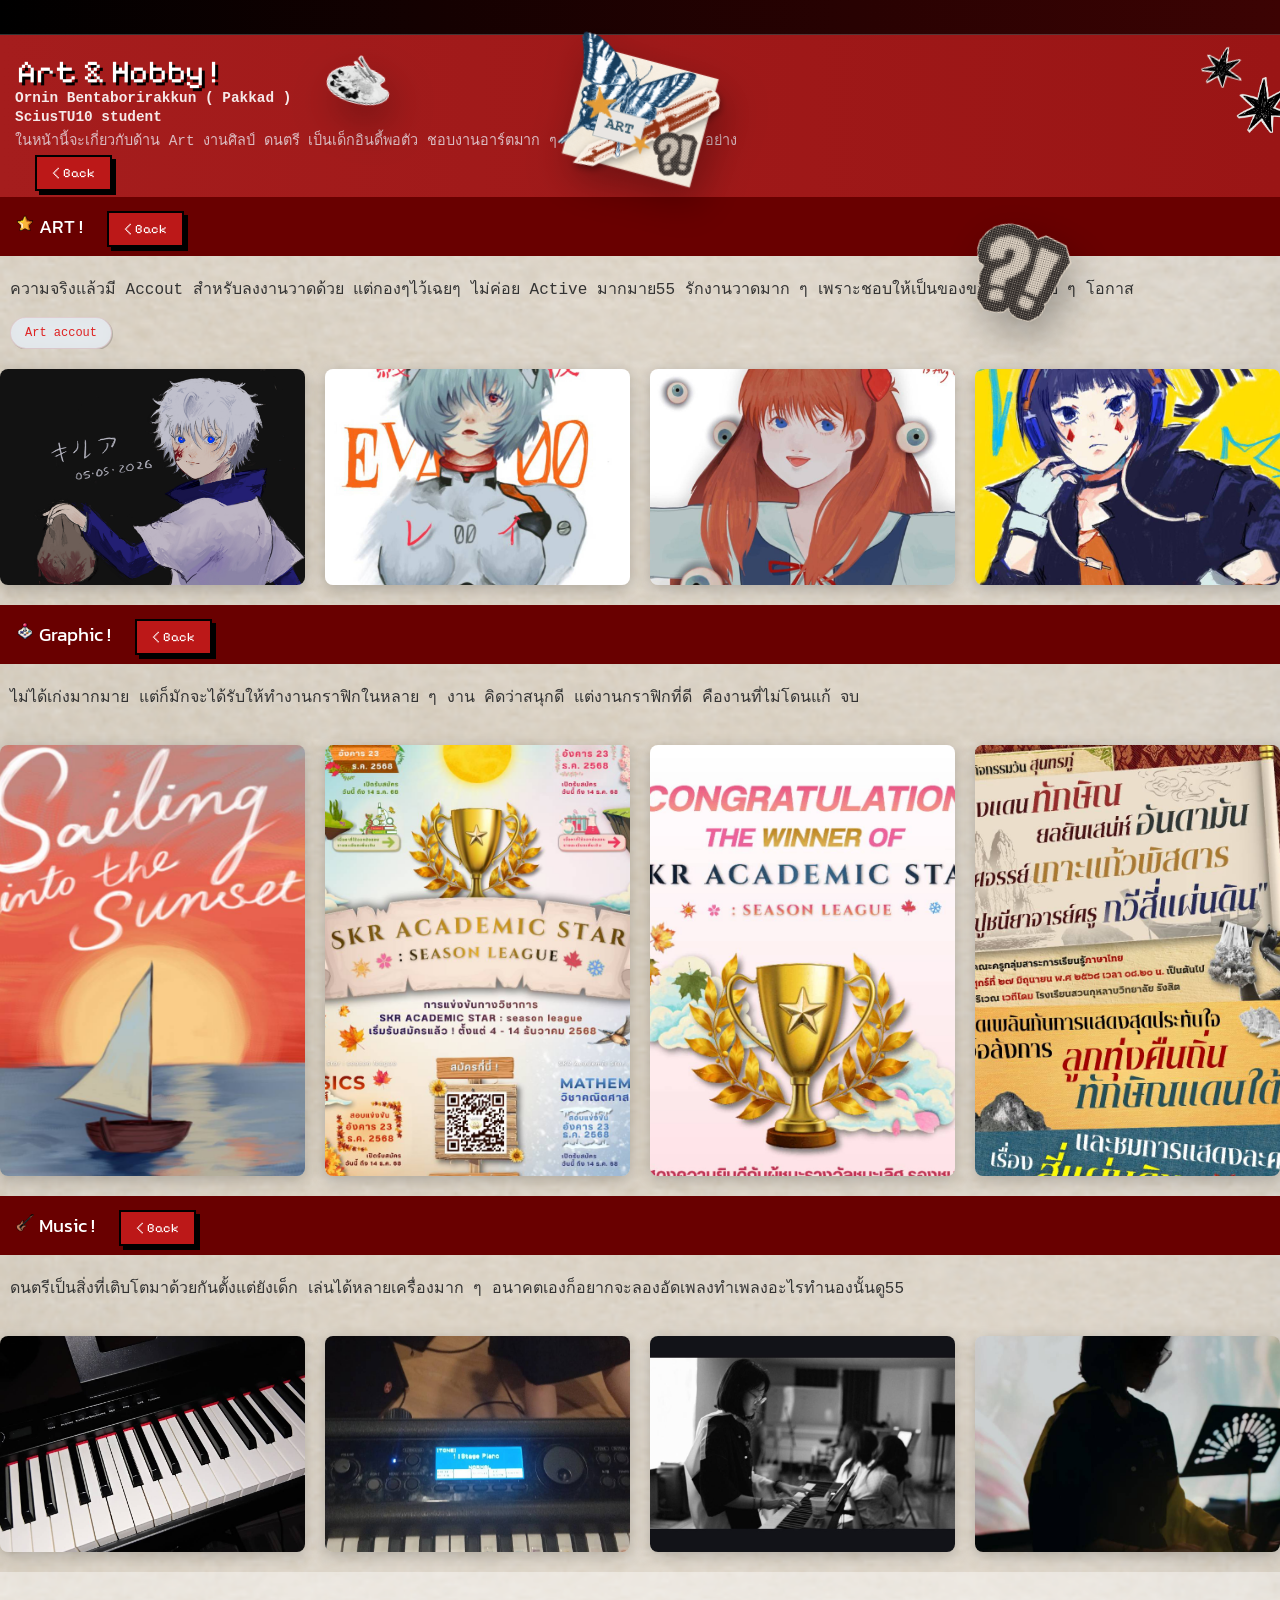
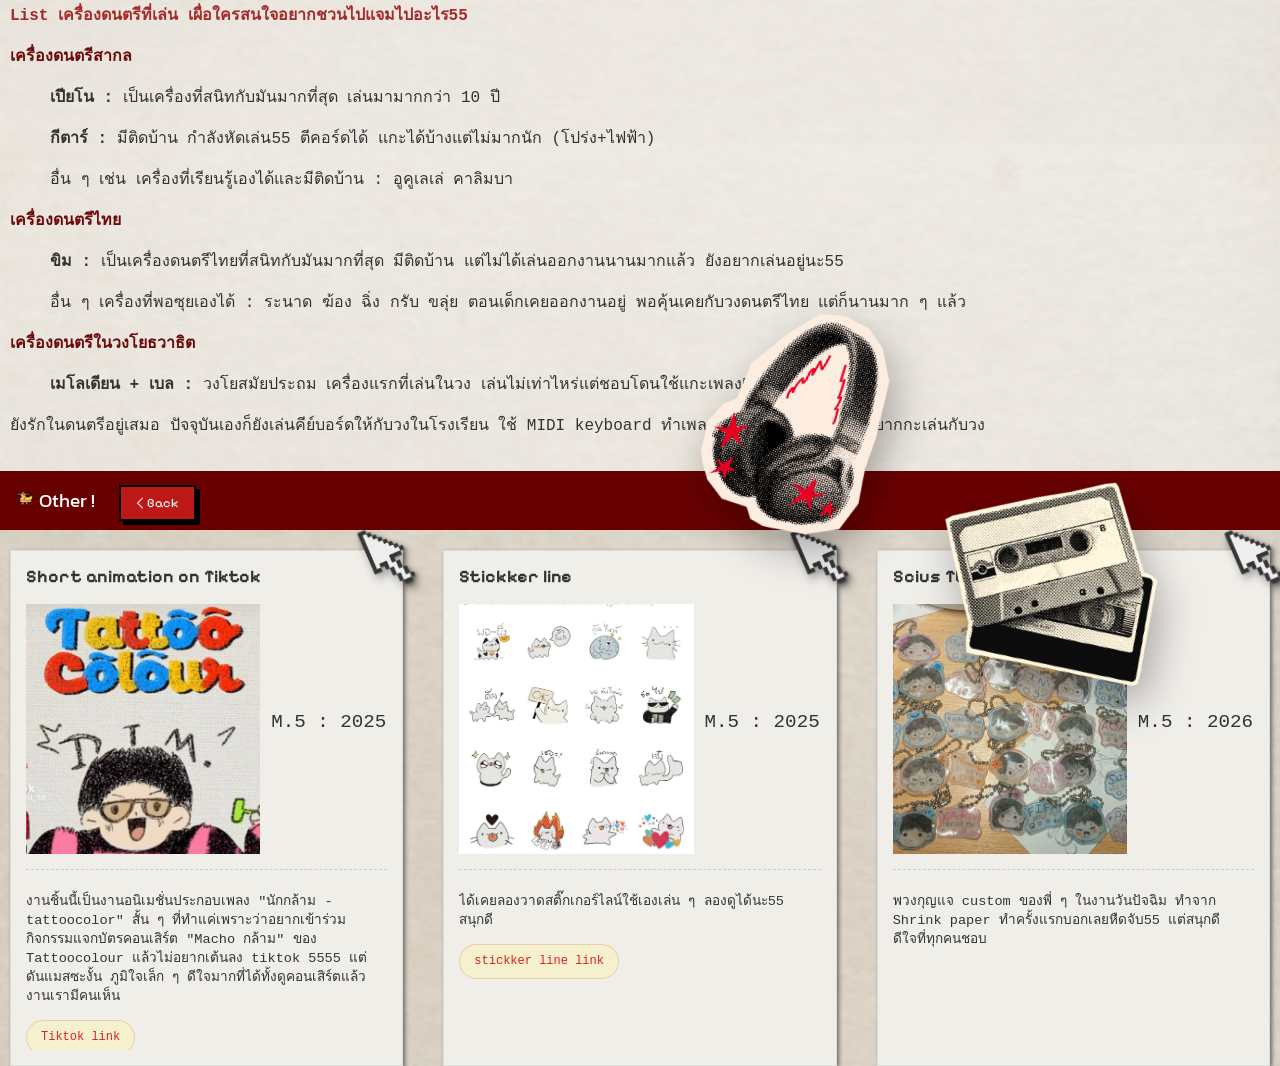
<file: art.html>
<!DOCTYPE html>
<html lang="en">
<head>
    <meta charset="UTF-8">
    <meta name="viewport" content="width=device-width, initial-scale=1.0">
    <title>Art_page</title>
    <script src="script.js"></script>
    <link rel="stylesheet" href="style.css">
    <link href="https://fonts.googleapis.com/css2?family=Kanit:wght@300;400;500&family=Prompt:wght@300;400&display=swap" rel="stylesheet">
    <link href="https://fonts.googleapis.com/css2?family=Pixelify+Sans:wght@400..700&display=swap" rel="stylesheet">
</head>
<body>
    <div class="scrolling-ticker">
    <div class="ticker-content">
        <span>what is this earth without art just a rock</span>
        <span>what is this earth without art just a rock</span>
        <span>what is this earth without art just a rock</span>
        <span>what is this earth without art just a rock</span>
    </div>!
</div>

    <header class="top-banner">
        <h2 class="pixel-font">Art & Hobby !</h2>
        <p><b>Ornin Bentaborirakkun ( Pakkad )</b></p>
        <p><b>SciusTU10 student</b></p>
        <p style="color: rgba(240, 248, 255, 0.805); font-size: 0.9rem; padding-bottom: 10px;"> ในหน้านี้จะเกี่ยวกับด้าน Art งานศิลป์ ดนตรี เป็นเด็กอินดี้พอตัว ชอบงานอาร์ตมาก ๆ เลยได้ลองทำหลาย ๆ อย่าง   </p>
        <img src="assets/images/element/black star.png" alt="Star" class="star-decoration-1">
        <img src="assets/images/element/black star.png" alt="Star" class="star-decoration-2">  
        <a href="index.html" class="back-btn">
        <span>&lt; Back</span>
    </a>
    </header>
    <section class="category-container">
    <!-- 01หัวข้อหมวดหมู่ (แถบยาว) -->
    <div class="category-header" >
        <h2 class="category-title"><img src="assets/images/icons/icon-star.png" width="20" height="20"> ART !      <a href="index.html" class="back-btn">
        <span>&lt; Back</span>
    </a></h2>
    </div>
            <p style="margin-top:12px; margin-left: 10px; text-size-adjust: 70%;"> ความจริงแล้วมี Accout สำหรับลงงานวาดด้วย แต่กองๆไว้เฉยๆ ไม่ค่อย Active มากมาย55 รักงานวาดมาก ๆ เพราะชอบให้เป็นของขวัญในหลาย ๆ โอกาส</p>
              <a href="https://instagram.com/pk18_4" target="_blank" class="ig-bubble" style="margin-left: 10px; background-color: rgba(240, 248, 255, 0.785);      filter:  drop-shadow(1px 1px 0px rgba(0,0,0,0.2)) ">
    
    <span>Art accout </span>
  </a>

</section>
    <img src="assets/images/element/Artsticker.png" class="sticker"  style="top: 40px; left: 320px; width: 80px; rotate: 15deg;">
    <img src="assets/images/element/mark.png" class="sticker"  style="top: 210px; right: 200px; width: 120px; rotate: 15deg;">
<div class="art-container">
    <div class="art-track">
        <div class="art-item"><img src="assets/images/art/art0.jpg"></div>
        <div class="art-item"><img src="assets/images/art/art1.jpg"></div>
        <div class="art-item"><img src="assets/images/art/art2.jpg"></div>
        <div class="art-item"><img src="assets/images/art/art3.jpg"></div>
        <div class="art-item"><img src="assets/images/art/art4.jpg"></div>
        <div class="art-item"><img src="assets/images/art/art5.jpg"></div>
        <div class="art-item"><img src="assets/images/art/art6.jpg"></div>
        <div class="art-item"><img src="assets/images/art/art7.jpg"></div>
        <div class="art-item"><img src="assets/images/art/art8.jpg"></div>
    </div>
</div>

<!-- 02หัวข้อหมวดหมู่ (แถบยาว) -->
    <div class="category-header" id="graphic" >
        <h2 class="category-title"><img src="assets/images/icons/icon-joystick.png" width="20" height="20"> Graphic !      <a href="index.html" class="back-btn">
        <span>&lt; Back</span>
    </a></h2>
    </div>
            <p style="margin-top:12px; margin-left: 10px; text-size-adjust: 70%;"> ไม่ได้เก่งมากมาย แต่ก็มักจะได้รับให้ทำงานกราฟิกในหลาย ๆ งาน  คิดว่าสนุกดี แต่งานกราฟิกที่ดี คืองานที่ไม่โดนแก้ จบ</p>
    
<div class="art-container">
    <div class="art-track">
        <div class="art-item"  style="aspect-ratio: 1 / 1.414;"><img src="assets/images/art/Graphic1.jpg"></div>
        <div class="art-item" style="aspect-ratio: 1 / 1.414;"><img src="assets/images/art/Graphic2.jpg"></div>
        <div class="art-item" style="aspect-ratio: 1 / 1.414;"><img src="assets/images/art/Graphic3.jpg"></div>
        <div class="art-item" style="aspect-ratio: 1 / 1.414;"><img src="assets/images/art/Graphic4.jpg"></div>
        <div class="art-item" style="aspect-ratio: 1 / 1.414;"><img src="assets/images/art/Graphic5.jpg"></div>
        <div class="art-item" style="aspect-ratio: 1 / 1.414;"><img src="assets/images/art/Graphic6.jpg"></div>
        <div class="art-item" style="aspect-ratio: 1 / 1.414;"><img src="assets/images/art/Graphic7.jpg"></div>
        <div class="art-item" style="aspect-ratio: 1 / 1.414;"><img src="assets/images/art/Graphic8.jpg"></div>
        <div class="art-item" style="aspect-ratio: 1 / 1.414;"><img src="assets/images/art/Graphic1.jpg"></div>
    </div>
</div>

    <!-- 03หัวข้อหมวดหมู่ (แถบยาว) -->
    <div class="category-header" id="music">
        <h2 class="category-title"><img src="assets/images/icons/icon-guitar.png" width="20" height="20"> Music !      <a href="index.html" class="back-btn">
        <span>&lt; Back</span>
    </a></h2>
    </div>
            <p style="margin-top:12px; margin-left: 10px; text-size-adjust: 70%;"> ดนตรีเป็นสิ่งที่เติบโตมาด้วยกันตั้งแต่ยังเด็ก เล่นได้หลายเครื่องมาก ๆ อนาคตเองก็อยากจะลองอัดเพลงทำเพลงอะไรทำนองนั้นดู55 </p>
    

 
<div class="art-container">
    <div class="art-track">
        <div class="art-item"><img src="assets/images/art/music1.jpg"></div>
        <div class="art-item"><img src="assets/images/art/music2.jpg"></div>
        <div class="art-item"><img src="assets/images/art/music3.jpg"></div>
        <div class="art-item"><img src="assets/images/art/music4.jpg"></div>
        <div class="art-item"><img src="assets/images/art/music5.jpg"></div>
        <div class="art-item"><img src="assets/images/art/music6.jpg"></div>
        <div class="art-item"><img src="assets/images/art/music7.jpg"></div>
        <div class="art-item"><img src="assets/images/art/music8.jpg"></div>
    </div>
</div>

<div style="background-color: rgba(255, 255, 255, 0.399);">
    <br>
<p style="margin-top:12px; margin-left: 10px; text-size-adjust: 70%; color: brown;"> <b>List เครื่องดนตรีที่เล่น เผื่อใครสนใจอยากชวนไปแจมไปอะไร55</b></p>
<p style="margin-top:12px; margin-left: 10px; text-size-adjust: 70%; color: rgb(108, 10, 10);"> <b>เครื่องดนตรีสากล</b></p>
<ul>
    <p style="margin-top:12px; margin-left: 10px; text-size-adjust: 70%; "><b>เปียโน : </b>เป็นเครื่องที่สนิทกับมันมากที่สุด เล่นมามากกว่า 10 ปี</p>
    <p style="margin-top:12px; margin-left: 10px; text-size-adjust: 70%; "><b>กีตาร์ : </b>มีติดบ้าน กำลังหัดเล่น55 ตีคอร์ดได้ แกะได้บ้างแต่ไม่มากนัก (โปร่ง+ไฟฟ้า)</p>
    <p style="margin-top:12px; margin-left: 10px; text-size-adjust: 70%; ">อื่น ๆ เช่น เครื่องที่เรียนรู้เองได้และมีติดบ้าน : อูคูเลเล่ คาลิมบา </p>
</ul>
<p style="margin-top:12px; margin-left: 10px; text-size-adjust: 70%; color: rgb(108, 10, 10);"> <b>เครื่องดนตรีไทย</b></p>
<ul>
    <p style="margin-top:12px; margin-left: 10px; text-size-adjust: 70%; "><b>ขิม : </b>เป็นเครื่องดนตรีไทยที่สนิทกับมันมากที่สุด มีติดบ้าน แต่ไม่ได้เล่นออกงานนานมากแล้ว ยังอยากเล่นอยู่นะ55</p>
    <p style="margin-top:12px; margin-left: 10px; text-size-adjust: 70%; ">อื่น ๆ  เครื่องที่พอซุยเองได้ : ระนาด ฆ้อง ฉิ่ง กรับ ขลุ่ย ตอนเด็กเคยออกงานอยู่ พอคุ้นเคยกับวงดนตรีไทย แต่ก็นานมาก ๆ แล้ว</p>
</ul>
<p style="margin-top:12px; margin-left: 10px; text-size-adjust: 70%; color: rgb(108, 10, 10);"> <b>เครื่องดนตรีในวงโยธวาธิต</b></p>
<ul>
    <p style="margin-top:12px; margin-left: 10px; text-size-adjust: 70%; "><b>เมโลเดียน + เบล : </b>วงโยสมัยประถม เครื่องแรกที่เล่นในวง เล่นไม่เท่าไหร่แต่ชอบโดนใช้แกะเพลง55</p>
</ul>
    <p style="margin-top:12px; margin-left: 10px; text-size-adjust: 70%; ">ยังรักในดนตรีอยู่เสมอ ปัจจุบันเองก็ยังเล่นคีย์บอร์ดให้กับวงในโรงเรียน ใช้ MIDI keyboard ทำเพลงพอได้ อนาคตเองก็ยังอยากกะเล่นกับวง</p>

<br>

<img src="assets/images/element/Headphone.png" class="sticker"  style="bottom: -1250px; right: 350px; width: 260px; rotate: 15deg;">
<img src="assets/images/element/musictape.png" class="sticker"  style="bottom: -1400px; right: 100px; width: 260px; rotate: 15deg;">
</div >

    <!-- 04หัวข้อหมวดหมู่ (แถบยาว) -->
    <div class="category-header" id="otherart">
        <h2 class="category-title"><img src="assets/images/icons/icon-duck.png" width="20" height="20"> Other !      <a href="index.html" class="back-btn">
        <span>&lt; Back</span>
    </a></h2>
    </div>
        <!-- รายการจดหมาย (Grid System) -->
    <div class="achievement-grid">
        
        <!-- จดหมายฉบับที่ 1 -->
        <div class="letter-card">
    <h3 class="work-title">Short animation on Tiktok</h3>
    <img src="assets/images/element/cursor.png" class="paper-clip-forcard" alt="clip">
    
    <div class="letter-body">
        <div class="image-slider-box" >
            <div class="slider-wrapper">
                <img src="assets/images/art/otherart2.jpg"class="slide">
                 
            </div>
        </div>

        <div class="stamp-area">
           
            <p class="stamp-date">M.5 : 2025</p>
        </div>
    </div>

    
    <div class="work-description">
        <p style="margin-top:12px;">งานชิ้นนี้เป็นงานอนิเมชั่นประกอบเพลง "นักกล้าม - tattoocolor" สั้น ๆ ที่ทำแค่เพราะว่าอยากเข้าร่วมกิจกรรมแจกบัตรคอนเสิร์ต "Macho กล้าม" ของ Tattoocolour แล้วไม่อยากเต้นลง tiktok 5555 แต่ดันแมสซะงั้น ภูมิใจเล็ก ๆ ดีใจมากที่ได้ทั้งดูคอนเสิร์ตแล้วงานเรามีคนเห็น</p>
                      <a href="https://vt.tiktok.com/ZS9T3CKD3/" target="_blank" class="ig-bubble">
    <span>Tiktok link </span>
  </a>

    </div>
</div>
        <!-- จดหมายฉบับที่ 2 -->
        <div class="letter-card">
    <h3 class="work-title">Stickker line</h3>
    <img src="assets/images/element/cursor.png" class="paper-clip-forcard" alt="clip">
    
    <div class="letter-body">
        <div class="image-slider-box" >
            <div class="slider-wrapper">
                <img src="assets/images/art/otherart3.jpg"class="slide">
                 
            </div>
        </div>

        <div class="stamp-area">
           
            <p class="stamp-date">M.5 : 2025</p>
        </div>
    </div>

    
    <div class="work-description">
        <p style="margin-top:12px;">ได้เคยลองวาดสติ๊กเกอร์ไลน์ใช้เองเล่น ๆ ลองดูได้นะ55 สนุกดี</p>
                              <a href="https://line.me/S/shop/sticker/author/5059171/new?lang=en&utm_source=gnsh_staut" target="_blank" class="ig-bubble">
    <span>stickker line link </span>
  </a>

    </div>
</div>
        <!-- จดหมายฉบับที่ 3 -->
        <div class="letter-card">
    <h3 class="work-title">Scius TU 09's farewell gift</h3>
    <img src="assets/images/element/cursor.png" class="paper-clip-forcard" alt="clip">
    
    <div class="letter-body">
        <div class="image-slider-box" >
            <div class="slider-wrapper">
                <img src="assets/images/art/otherart4.jpg"class="slide">
                 
            </div>
        </div>

        <div class="stamp-area">
           
            <p class="stamp-date">M.5 : 2026</p>
        </div>
    </div>

    
    <div class="work-description">
        <p style="margin-top:12px;">พวงกุญแจ custom ของพี่ ๆ ในงานวันปัจฉิม ทำจาก Shrink paper ทำครั้งแรกบอกเลยหืดจับ55 แต่สนุกดี ดีใจที่ทุกคนชอบ</p>

    </div>
</div>

 
          

        

    </div>



    <img src="assets/images/element/ART_Icon.png" class="sticker"  style="top: 40px; right: 550px; width: 170px; rotate: 15deg;">


</body>
</html>
</file>
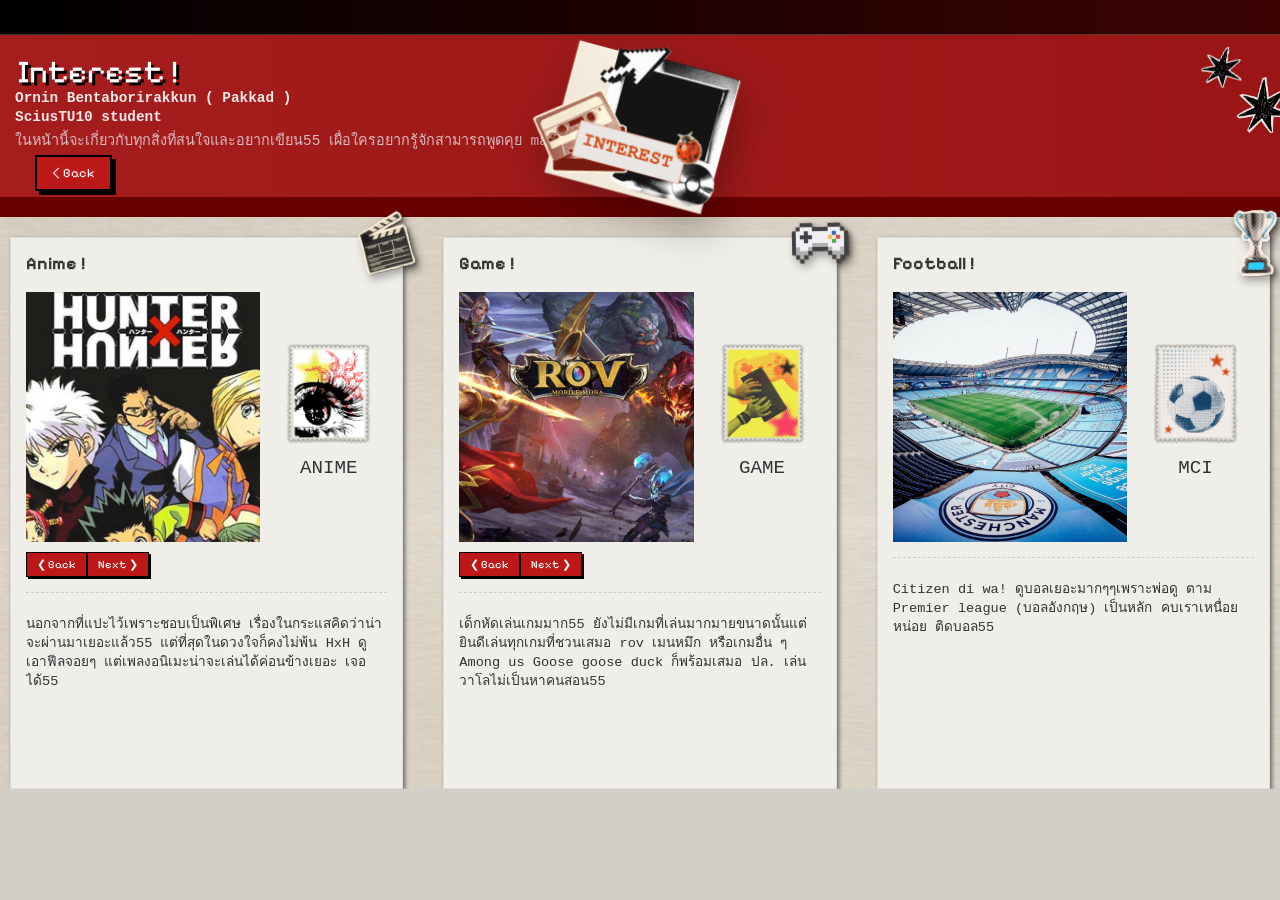
<file: Interest.html>
<!DOCTYPE html>
<html lang="en">
<head>
    <meta charset="UTF-8">
    <meta name="viewport" content="width=device-width, initial-scale=1.0">
    <title>Interest_page</title>
    <script src="script.js"></script>
    <link rel="stylesheet" href="style.css">
    <link href="https://fonts.googleapis.com/css2?family=Kanit:wght@300;400;500&family=Prompt:wght@300;400&display=swap" rel="stylesheet">
    <link href="https://fonts.googleapis.com/css2?family=Pixelify+Sans:wght@400..700&display=swap" rel="stylesheet">
</head>
<body>
    <div class="scrolling-ticker">
    <div class="ticker-content">
        <span>The wind is rising, We must try to live</span>
        <span>The wind is rising, We must try to live</span>
        <span>The wind is rising, We must try to live</span>
        <span>The wind is rising, We must try to live</span>
    </div>!
</div>

    <header class="top-banner">
        <h2 class="pixel-font">Interest !</h2>
        <p><b>Ornin Bentaborirakkun ( Pakkad )</b></p>
        <p><b>SciusTU10 student</b></p>
        <p style="color: rgba(240, 248, 255, 0.805); font-size: 0.9rem; padding-bottom: 10px;">ในหน้านี้จะเกี่ยวกับทุกสิ่งที่สนใจและอยากเขียน55 เผื่อใครอยากรู้จักสามารถพูดคุย make friend ได้</p>
        <img src="assets/images/element/black star.png" alt="Star" class="star-decoration-1">
        <img src="assets/images/element/black star.png" alt="Star" class="star-decoration-2">  
        <a href="index.html" class="back-btn">
        <span>&lt; Back</span>
    </a>

    </header>

    <section class="category-container">
    <!-- 01หัวข้อหมวดหมู่ (แถบยาว) -->
    <div class="category-header" id="science_project">
            
    </div>

    <!-- รายการจดหมาย (Grid System) -->
    <div class="achievement-grid">
        
        <!-- จดหมายฉบับที่ 1 -->
        <div class="letter-card">
    <h3 class="work-title">Anime !</h3>
    <img src="assets/images/element/animecut.png" class="paper-clip-forcard" alt="clip">
    
    <div class="letter-body">
        <div class="image-slider-box" id="slider-1">
            <div class="slider-wrapper">
                <img src="assets/images/interest/anime1.png"class="slide">
                <img src="assets/images/interest/anime2.png"class="slide">
                <img src="assets/images/interest/anime3.png"class="slide">
                <img src="assets/images/interest/anime4.png"class="slide">
                <img src="assets/images/interest/anime5.png"class="slide">
                 
            </div>
        </div>

        <div class="stamp-area">
            <img src="assets/images/stamp/anime.png" alt="stamp" class="stamp-img">
            <p class="stamp-date"> ANIME </p>
        </div>
    </div>

    <div class="slider-nav">
        <button type="button" onclick="moveSlider('slider-1', -1)">❮ Back</button>
        <button type="button" onclick="moveSlider('slider-1', 1)">Next ❯</button>
    </div>

    <div class="work-description">
    <p style="margin-top:12px;">นอกจากที่แปะไว้เพราะชอบเป็นพิเศษ เรื่องในกระแสคิดว่าน่าจะผ่านมาเยอะแล้ว55 แต่ที่สุดในดวงใจก็คงไม่พ้น HxH ดูเอาฟีลจอยๆ  แต่เพลงอนิเมะน่าจะเล่นได้ค่อนข้างเยอะ เจอได้55</p>
    </div>
</div>

        <!-- จดหมายฉบับที่ 2 -->
        <div class="letter-card">
    <h3 class="work-title">Game !</h3>
    <img src="assets/images/element/game.png" class="paper-clip-forcard" alt="clip">
    
    <div class="letter-body">
        <div class="image-slider-box" id="slider-2">
            <div class="slider-wrapper">
                <img src="assets/images/interest/game1.png"class="slide">
                <img src="assets/images/interest/game2.png"class="slide">
                  
            </div>
        </div>

        <div class="stamp-area">
            <img src="assets/images/stamp/game.png" alt="stamp" class="stamp-img">
            <p class="stamp-date"> GAME </p>
        </div>
    </div>

    <div class="slider-nav">
        <button type="button" onclick="moveSlider('slider-2', -1)">❮ Back</button>
        <button type="button" onclick="moveSlider('slider-2', 1)">Next ❯</button>
    </div>

    <div class="work-description">
    <p style="margin-top:12px;">เด็กหัดเล่นเกมมาก55 ยังไม่มีเกมที่เล่นมากมายขนาดนั้นแต่ยินดีเล่นทุกเกมที่ชวนเสมอ rov เมนหมึก หรือเกมอื่น ๆ Among us Goose goose duck ก็พร้อมเสมอ ปล. เล่นวาโลไม่เป็นหาคนสอน55</p>
    </div>
</div>

        <!-- จดหมายฉบับที่ 3 -->
        <div class="letter-card">
    <h3 class="work-title">Football !</h3>
    <img src="assets/images/element/champ.png" class="paper-clip-forcard" alt="clip">
    
    <div class="letter-body">
        <div class="image-slider-box" id="slider-3">
            <div class="slider-wrapper">
                <img src="assets/images/interest/ball.jpg"class="slide">
               
                  
            </div>
        </div>

        <div class="stamp-area">
            <img src="assets/images/stamp/ball.png" alt="stamp" class="stamp-img">
            <p class="stamp-date"> MCI </p>
        </div>
    </div>

   
    <div class="work-description">
    <p style="margin-top:12px;">Citizen di wa! ดูบอลเยอะมากๆๆเพราะพ่อดู ตาม Premier league (บอลอังกฤษ) เป็นหลัก คบเราเหนื่อยหน่อย ติดบอล55</p>
    </div>
</div>
 
  
</section>

    <img src="assets/images/element/Interest_Icon.png" class="sticker"  style="top: 40px; right: 550px; width: 200px; rotate: 15deg;">

</body>
</html>
</file>
<file: style.css>
@import url('https://fonts.googleapis.com/css2?family=Pixelify+Sans:wght@400..700&display=swap');
/* เลือกฟอนต์แนว Pixel จาก Google Fonts หรือใช้ที่มีในเครื่อง */


body {
    margin: 0;
    padding: 0;
    background-image: url('assets/images/BG.png');
    background-size: 100% 100%; 
    background-repeat: no-repeat;
    background-position: left center; 
    background-color: #d1cfc7; /* สีพื้นหลังครีมเทา */
    font-family: 'Courier New', Courier, monospace;
    color: #333;
    overflow-x: hidden; /* ห้ามเลื่อนซ้ายขวาเด็ดขาด */
}
html {
    scroll-behavior: smooth;
}

.top-banner {
    position: relative;
    background: linear-gradient(to right, #a51d1d, #9a1515); 
    color: white;
    padding: 15px;
    text-align: left;
    overflow: visible;
    overflow-x: hidden;
}
.top-banner h2, 
.top-banner p {
    position: relative;  
    z-index: 2;          
}
 
.top-banner h2 {
    margin: 2px; /* เอาพื้นที่ว่างรอบๆ ออกให้หมด */
    padding-top: 4px; /* เพิ่มพื้นที่ด้านบนนิดหน่อยเพื่อให้ไม่ติดขอบจอเกินไป */
    line-height: 1; /* บีบระยะห่างระหว่างบรรทัดของตัวมันเอง */
    font-size: 2rem;
    
}

.top-banner p {
    margin: 0; /* เอาพื้นที่ว่างรอบๆ ออก */
    margin-top: 1px; /* (Optional) ถ้ายังห่างไม่สะใจ ให้ใช้ค่าติดลบเพื่อดึงขึ้นไปอีก */
    margin-bottom: 3px;
    font-size: 0.9rem; /* ปรับขนาดให้เล็กลงตามดีไซน์ */
    opacity: 0.9; /* ทำให้ดูจางลงนิดนึงเพื่อให้ h1 เด่นขึ้น */
}

/* --- ส่วนของรูปดาว (Decoration) --- */
/* กำหนดสไตล์เริ่มต้นให้รูปดาวทุกรูป */
.star-decoration-1, .star-decoration-2 {
    position: absolute; /* จับวางแบบอิสระ */
    pointer-events: none; /* เพื่อไม่ให้ขวางเวลาคนจะคลิกข้อความข้างหลัง */
    z-index: 1; 
}

/* --- จัดตำแหน่งดาวดวงที่ 1 (ดวงบนสุด) --- */
.star-decoration-1 {
    width: 80px;   /* ปรับขนาดตามต้องการ */
    top: 10px;     /* เลื่อนขึ้นไปด้านบน (ล้นขอบสีแดง) */
    right: 17px;   /* เลื่อนไปทางขวา */
    transform: rotate(15deg); /* หมุนรูปดาวเล็กน้อยเพื่อความติส */
    animation: frame-by-frame-wobble 0.6s steps(1) infinite alternate;
}

/* --- จัดตำแหน่งดาวดวงที่ 2 (ดวงล่างลงมา) --- */
.star-decoration-2 {
    width: 110px;
    top: 40px;
    right: -40px;
    position: absolute;
    /* 0.6s คือความเร็ว (ยิ่งเร็วยิ่งสลับไว), steps(1) คือหัวใจสำคัญ, infinite alternate คือวนลูป */
    animation: frame-by-frame-wobble 0.6s steps(1) infinite alternate;
}
@keyframes frame-by-frame-wobble {
    /* เฟรมที่ 1: บิดไปทางซ้ายนิดนึง */
    0% {
        transform: rotate(-12deg) scale(0.98); /* บิดซ้าย + ย่อนิดเดียว */
    }
    /* เฟรมที่ 2: บิดไปทางขวานิดนึง (ที่ 50% เพื่อให้สลับกันพอดี) */
    50% {
        transform: rotate(-8deg) scale(1);   /* บิดขวา + ขนาดปกติ */
    }
    /* เฟรมที่ 3: กลับมาเฟรม 1 เพื่อวนลูป */
    100% {
        transform: rotate(-12deg) sca
        le(0.98); 
    }
}

.pixel-font {
     font-family: "Pixelify Sans", sans-serif;
  font-optical-sizing: auto;
  font-weight:lighter;
  font-style: normal;
  text-shadow: 3px 3px 0px #000
}

.container {
    display: block !important;
    width: 100% !important;
    max-width: none !important; /* ปลดล็อกขนาดที่ถูกบีบไว้ */
    padding: 0 !important;
    margin: 0 !important;
    text-align: left !important;
}

/* ตั๋วโปรไฟล์สีแดง */
.ticket-wrapper {
   width: 100%;
    position: relative;
    /* ในมือถือ ให้ชิดซ้ายปกติ ไม่ต้องใช้ค่าติดลบ */
    margin-left: 0; 
    margin-right: 0;
     margin-top: 10px;
    margin-bottom: 40px; 
    left: 0;
    text-align: left;
}
@media (min-width: 1024px) {
    .ticket-wrapper {
        width: 100vw;
        left: 50%;
        right: 50%;
        margin-top: 10px;
        margin-left: -50vw;
        margin-right: -50vw;
        /* ถ้าอยากให้ตั๋วในคอมชิดซ้ายสุดขอบจอจริงๆ */
        padding-left: 20px; 
         
    }
}

.ticket-bg {
     width: 100%;
    max-width: 800px;
    margin: 0;         /* ห้ามใส่ auto เด็ดขาด ถ้าอยากชิดซ้าย */
    
    background-image: url('assets/images/element/ticket_bg.png');
    background-size: 100% 100%; 
    background-repeat: no-repeat;
    background-position: left center; /* ให้รูปเกาะขอบซ้ายของกล่อง */
    
    aspect-ratio: 16 / 9; 
    display: grid;
    grid-template-columns: 50% 50%;
    
    /* แก้ Padding จาก 50% เป็นเลขน้อยๆ เพื่อไม่ให้รูปโดนบีบจนเพี้ยน */
    padding: 5%; 
    box-sizing: border-box;
    position: relative;
    
}
.paper-clip {
    position: absolute;
    top: -20px;      /* ให้หัวคลิปโผล่พ้นขอบตั๋วนิดนึง */
    right: 1%;      
    width: 60px;    
    height: auto;
    transform: rotate(-1deg);
    z-index: 10;     
    filter: 
         
        drop-shadow(1px 1px 0px rgba(0,0,0,0.2)) 
        drop-shadow(3px 5px 4px rgba(0,0,0,0.3));
    animation: frame-by-frame-wobble 0.6s steps(1) infinite alternate;
     
}
@media (min-width: 1024px) {
.paper-clip {
    position: absolute;
    top: -30px;      /* ให้หัวคลิปโผล่พ้นขอบตั๋วนิดนึง */
    right: 1%;      
    width: 100px;    
    height: auto;
    transform: rotate(-1deg);
    z-index: 10;     
    filter: 
         
        drop-shadow(1px 1px 0px rgba(0,0,0,0.2)) 
        drop-shadow(3px 5px 4px rgba(0,0,0,0.3));
    animation: frame-by-frame-wobble 0.6s steps(1) infinite alternate;
     
}  
}

.paper-clip-forcard {
    position: absolute;
    top: -20px;      /* ให้หัวคลิปโผล่พ้นขอบตั๋วนิดนึง */
    right: -3%;      
    width: 60px;    
    height: auto;
    transform: rotate(-1deg);
    z-index: 10;     
    filter: 
         
        drop-shadow(1px 1px 0px rgba(0,0,0,0.2)) 
        drop-shadow(3px 5px 4px rgba(0,0,0,0.3));
    animation: frame-by-frame-wobble 0.6s steps(1) infinite alternate;
     
}
@media (min-width: 1024px) {
.paper-clip-forcard {
    position: absolute;
    top: -30px;      /* ให้หัวคลิปโผล่พ้นขอบตั๋วนิดนึง */
    right: -5%;      
    width: 70px;    
    height: auto;
    transform: rotate(-1deg);
    z-index: 10;     
    filter: 
         
        drop-shadow(1px 1px 0px rgba(0,0,0,0.2)) 
        drop-shadow(3px 5px 4px rgba(0,0,0,0.3));
    animation: frame-by-frame-wobble 0.6s steps(1) infinite alternate;
     
}  
}

/* จัดฝั่งซ้าย (Text) */
.ticket-info {
   /* เพิ่มเลข % ตรงนี้จนกว่า Text จะลงมาอยู่ในช่องขาวพอดี */
    
    
    
    /* มั่นใจว่าไม่ได้ใส่ margin-top ที่เป็นค่าติดลบไว้ในนี้ */
    margin-top: 20px; 
    margin-right: 40px; 
    margin-bottom: 0px;
    transform: translateY(10px);
    transform: translateX(30px);
    display: flex;
    flex-direction: column;
    box-sizing: border-box; /* สำคัญ: เพื่อไม่ให้การเพิ่ม padding ไปดันขนาดตั๋ว */
}
@media (min-width: 1024px) { 
.ticket-info {
   /* เพิ่มเลข % ตรงนี้จนกว่า Text จะลงมาอยู่ในช่องขาวพอดี */
     
    
    /* มั่นใจว่าไม่ได้ใส่ margin-top ที่เป็นค่าติดลบไว้ในนี้ */
    margin-top: 10px; 
    margin-right: 40px; 
    margin-left: -10px;
    margin-bottom: -50px;
    transform: translateY(40px);
    transform: translateX(30px);
    display: flex;
    align-items: flex-start; /* บังคับให้ลูกทุกตัว (p, h2, a) ชิดซ้ายของกล่อง */
    text-align: left;        /* บังคับตัวหนังสือให้เริ่มจากซ้าย */
    flex-direction: column;
    box-sizing: border-box; /* สำคัญ: เพื่อไม่ให้การเพิ่ม padding ไปดันขนาดตั๋ว */
}
}

.ticket-info p {
    margin: 0;           /* ล้าง Margin บนล่างทิ้งให้หมด */
    padding: 2px 0;      /* ใช้ Padding น้อยๆ แทนเพื่อคุมระยะห่าง */
    line-height: 1.2;    /* บีบระยะบรรทัดให้แคบลง */
    width: 100%;         /* บังคับกว้างเท่าที่แม่แบ่งให้ */
    word-break: break-all; /* ถ้าคำยาวเกิน (เช่น URL) ให้ตัดขึ้นบรรทัดใหม่ทันที */
    font-size: 60%;
}
@media (min-width: 1024px) {
.ticket-info p {
    margin: 0;           /* ล้าง Margin บนล่างทิ้งให้หมด */
    padding: 2px 0;      /* ใช้ Padding น้อยๆ แทนเพื่อคุมระยะห่าง */
    line-height: 1.2;    /* บีบระยะบรรทัดให้แคบลง */
    width: 100%;         /* บังคับกว้างเท่าที่แม่แบ่งให้ */
    word-break: break-all; /* ถ้าคำยาวเกิน (เช่น URL) ให้ตัดขึ้นบรรทัดใหม่ทันที */
    font-size: 111%; }

}
.ticket-info h6 {
    margin: 0; font-size: 60%;
}
@media (min-width: 1024px) {
.ticket-info h6 {
    margin: 0; font-size: 150%;
}
}

/* คุมฟอนต์และระยะห่างของหัวข้อปุ่ม */
.label {
    font-size: 0.65rem;
    margin: 8px 0 4px 0;
    color: #333;
}

/* สไตล์ปุ่มหลัก (IG และ Line) */
.btn-ig {
    display: inline-flex;
    align-items: center;
    gap: 8px;
    padding: 3px 1.5px;
   
    border-radius: 5px;
    background: #bc1818;
    color: #fdffec;
    text-decoration: none;
    font-size: 50%;
    cursor: pointer;
    transition: 0.2s;
}
@media (min-width: 1024px) {
 .btn-ig {
    display: inline-flex;
    align-items: center;
    gap: 8px;
    padding: 10px 12px;
   
    border-radius: 5px;
    background: #bc1818;
    color: #fdffec;
    text-decoration: none;
    font-size: 100%;
    cursor: pointer;
    transition: 0.2s;
}
}

.btn-ig:hover, .btn-line:hover, .btn-email:hover {
   /* ขยายขนาดเป็น 1.1 เท่า (หรือ 1.05 ถ้าอยากให้ขยายนิดเดียว) */
    transform: scale(1.1); 
    
    /* (แถม) ถ้าอยากให้ปุ่มดูสว่างขึ้นนิดนึงเวลา hover */
    filter: brightness(1.1);
}

/* แถวสำหรับ Line และ Email */
.work-row {
    display: flex;
    align-items: center;
    gap: 10px;
}

.or-text {
    font-size: 0.7rem;
    color: #333;
}
@media (min-width: 1024px) {
    .or-text {
        font-size: 1.4rem;
    }
}

/* ปุ่ม Email ทรงวงกลม */
.btn-email, .btn-line {
    display: flex;
    align-items: center;
    justify-content: center;
    width: 18px;
    height: 18px;
     background: #bc1818;
    color: #fdffec;
    border-radius: 50%;
    text-decoration: none;
    border: none;
}
@media (min-width: 1024px) {
    .btn-email, .btn-line{
    width: 50px;
    height: 50px;
    }
  
}

/* ขนาดไอคอนข้างในปุ่ม */
.btn-ig img, .btn-line img, .btn-email img {
    height: 14px;
    width: auto;
}
@media (min-width: 1024px) {
.btn-ig img, .btn-line img, .btn-email img {
    height: 30px;
    width: auto;
}}


.bio-text {
     
    padding: 10px;
    border-radius: 4px;
    font-size: 0.7rem;
     
}

/* จัดฝั่งขวา (Video) */
.ticket-media {
    /* เพิ่มเลข % ตรงนี้จนกว่า Text จะลงมาอยู่ในช่องขาวพอดี */
    padding-top: 0; 
    padding-left: 0;
    
    /* มั่นใจว่าไม่ได้ใส่ margin-top ที่เป็นค่าติดลบไว้ในนี้ */
    margin-top: 0px; 
    margin-right: 55px; 
    margin-left: -20px;
    margin-bottom: 10px;
    transform: translateY(0px);
    transform: translateX(30px);
    display: flex;
    flex-direction: column;
    box-sizing: border-box; /* สำคัญ: เพื่อไม่ให้การเพิ่ม padding ไปดันขนาดตั๋ว */
}
@media (min-width: 1024px) {
    .ticket-media {
          /* เพิ่มเลข % ตรงนี้จนกว่า Text จะลงมาอยู่ในช่องขาวพอดี */
    padding-top: 0; 
    padding-left: 0;
   
    /* มั่นใจว่าไม่ได้ใส่ margin-top ที่เป็นค่าติดลบไว้ในนี้ */
    margin-top: -45px; 
    margin-right: 40px; 
    margin-left: -15px;
    margin-bottom: -5px;
    transform: translateY(0px);
    transform: translateX(30px);
    display: flex;
    flex-direction: column;
    box-sizing: border-box; /* สำคัญ: เพื่อไม่ให้การเพิ่ม padding ไปดันขนาดตั๋ว */
    }
}

.video-container {
    width: 90%;
    border: 5px solid white; /* กรอบขาวรอบวิดีโอ */
    transform: rotate(2deg); /* เอียงนิดๆ ตามดีไซน์ */
    overflow: hidden;
    box-shadow: 0 4px 10px rgba(0,0,0,0.3);
}

.video-container video {
    width: 100%;
    display: block;
}



/* คลิปหนีบกระดาษแปะทับ */
.clip-overlay {
    position: absolute;
    top: -10px;
    right: -10px;
    width: 50px;
    z-index: 10;
}

/* ส่วนเนื้อหาหลัก */
.main-content {
     
    display: flex;
    flex-direction: row; /* แบ่งซ้าย(ไอคอน) ขวา(เนื้อหา) */
    gap: 20px;
    justify-content: flex-start; /* บังคับให้เนื้อหาเริ่มจากซ้าย */
    
    overflow: hidden;
     
    width: 100%;                 /* มั่นใจว่ากล่องกว้างเต็มพื้นที่ */
}
@media (min-width: 1024px) {
    .main-content {
        margin-left: 50px ;
         
    }
    
}


.sidebar-icons {
    display: flex;
    flex-direction: column;
    gap: 0px;
    width: 30%; /* ปรับความกว้างเมนูไอคอน */
}
.img-btn img {
    width: 120px; /* กำหนดขนาดตามต้องการ */
    cursor: pointer;
    transition: 0.3s;
    margin: 0;
    animation: frame-by-frame-wobble 0.6s steps(1) infinite alternate;
     filter: 
         
        drop-shadow(1px 1px 0px rgba(0,0,0,0.2)) 
        drop-shadow(3px 5px 4px rgba(0,0,0,0.3));
}
@media (min-width: 1024px) {
    .img-btn img{
        width: 200px;
    }
}

.img-btn img:hover {
    opacity: 0.8; /* ให้รูปจางลงนิดนึงเวลาเอาเมาส์ชี้ */
    transform: scale(1.05); /* ขยายขึ้นเล็กน้อย */
     filter: brightness(1.1);
}
 
.content-display {
    /* ปรับความกว้างให้เท่ากับ .display-box */
    width: 80%; 
    max-width: 400px; /* ต้องเท่ากับกล่องขาว */
    box-sizing: border-box;
    overflow-x: hidden;
    position: relative;
}
@media (min-width: 1024px) {
   
    .content-display {
        margin-left: -200px; /* ดันกล่องขวาให้ล้ำมาทางซ้าย 20px */
        width: 90%;
        max-width: 600px;
        
    }
}

 
.display-box {
    background: #fdfdfda2;
    position: relative;
    border: 2px solid #bc1818;
    
    /* 1. ห้ามใส่ padding ตรงนี้ เพราะจะทำให้ h2 ไม่ชิดขอบ */
    padding: 0; 
    
    width: 80%;
    max-width: 400px;
    min-height: 250px;
    
    /* 2. สั่งให้ลูกที่เกินขอบถูกตัดทิ้ง (ทำให้มุมสีแดงไม่แลบ) */
    overflow: hidden; 
    box-sizing: border-box;
}
@media (min-width: 1024px) {
    .display-box {
        width: 90%;       /* ขยายให้กว้างขึ้นจากเดิมที่ตั้งไว้ 70-80% */
        max-width: 600px; /* เพิ่มเพดานความกว้าง (จากเดิม 400px) */
        min-height: 350px; /* เพิ่มความสูงขั้นต่ำให้สมดุลกับความกว้าง */
    }
}

.display-title {
    margin: 0;
    padding: 8px 15px; /* ใส่ padding ให้หัวข้อตรงนี้แทน */
    background-color: #9a1515;
    color: white;
    font-size: 1.5rem;
    font-family: "Pixelify Sans", sans-serif;
  font-optical-sizing: auto;
  font-weight:lighter;
  font-style: normal;
  text-shadow: 3px 3px 0px #000;
    line-height: 1;
    width: 100%;
    box-sizing: border-box;
    display: block;
    -webkit-text-stroke: 0.8px rgba(0, 0, 0, 0.66);
}

.display-content {
    /* 3. ย้าย padding มาใส่ที่เนื้อหาแทน เพื่อให้ข้อความไม่ชิดขอบกล่องขาว */
    padding: 15px;
    color: #333;
    font-family: monospace;
}

.cursor {
    position: absolute;
    top: 10px;      /* ให้หัวคลิปโผล่พ้นขอบตั๋วนิดนึง */
    right: 15px;      
    width: 60px;    
    height: auto;
    transform: rotate(-1deg);
    z-index: 10;     
    filter: 
         
        drop-shadow(1px 1px 0px rgba(0,0,0,0.2)) 
        drop-shadow(3px 5px 4px rgba(0,0,0,0.3));
    animation: frame-by-frame-wobble 0.6s steps(1) infinite alternate;
}
 

.scrolling-ticker {
    width: 100%;
    overflow: hidden; /* ซ่อนข้อความที่เกินขอบจอ */
    /* ไล่สีจากดำไปน้ำตาลเข้ม */
    background: linear-gradient(to right, #000000, #3c0303); 
    padding: 8px 0;
    border-bottom: 1px solid rgba(255, 255, 255, 0.2);
    white-space: nowrap; /* ป้องกันข้อความขึ้นบรรทัดใหม่ */
}

.ticker-content {
    display: inline-block;
    padding-left: 100%; /* เริ่มต้นจากขวาสุด */
    animation: ticker-animation 40s linear infinite;
}

.ticker-content span {
    color: rgba(255, 255, 255, 0.553);
    font-size: 0.8rem;
    font-family: 'Courier New', Courier, monospace;
    text-transform: lowercase;
    padding-right: 50px; /* ระยะห่างระหว่างประโยค */
    font-weight: 300;
}

/* ตั้งค่าการเคลื่อนไหว */
@keyframes ticker-animation {
    0% {
        transform: translateX(0);
    }
    100% {
        transform: translateX(-100%);
    }
}

.list-item {
    /* 1. จัดวางเนื้อหาข้างใน */
    display: inline-flex;    /* ให้ขนาดปุ่มพอดีกับเนื้อหา */
    align-items: center;     /* จัดไอคอนกับตัวหนังสือให้ตรงกันกลางบรรทัด */
    gap: 10px;               /* ระยะห่างระหว่างไอคอนกับตัวหนังสือ */
    
    /* 2. กรอบและพื้นหลัง */
    background-color: #ffffffb1; /* สีพื้นหลังปุ่ม */
    border: 1.5px solid #bc1818; /* เส้นขอบสีเดียวกับธีมหลัก */
    border-radius: 50px;      /* ทำขอบมนแบบวงรี (Pill Shape) */
    
    /* 3. ระยะห่างและการตกแต่ง */
    padding: 6px 16px;       /* พื้นที่ว่างข้างในปุ่ม (บน-ล่าง, ซ้าย-ขวา) */
    margin-bottom: 10px;     /* ระยะห่างระหว่างแต่ละปุ่ม (ใช้แทน <br>) */
    text-decoration: none;   /* เอาขีดฆ่าใต้ตัวหนังสือออก */
    color: #333;             /* สีตัวอักษร */
    font-size: 0.9rem;
    
    /* 4. ลูกเล่นเวลาชี้ */
    transition: all 0.2s ease;
    cursor: pointer;
}

/* เอฟเฟกต์ตอนเอาเมาส์ไปชี้ */
.list-item:hover {
    background-color: #bc1818; /* เปลี่ยนพื้นหลังเป็นสีแดง */
    color: #ffffff;            /* เปลี่ยนตัวหนังสือเป็นสีขาว */
    transform: translateY(-2px); /* ลอยขึ้นนิดนึง */
    box-shadow: 0 4px 8px rgba(0,0,0,0.1);
}

.back-btn {
     
    top: 20px;
    left: 20px;
    margin-top: 100px;
    margin-left: 20px;
    background-color: #bc1818; /* สีแดงเดียวกับธีมตั๋ว */
    color: white;
    text-decoration: none;
    padding-top: 60px;
    padding-bottom: 10px;
      ;
    padding: 8px 15px;
    border: 2px solid #000;
    font-family: "Pixelify Sans", sans-serif;
    font-size: 0.8rem;
    transition: all 0.2s;
    box-shadow: 4px 4px 0px #000; /* เงาแบบ Pixel */
}

.back-btn:hover {
    transform: translate(-2px, -2px);
    box-shadow: 6px 6px 0px #000;
    background-color: #9a1515; /* สีเข้มขึ้นตอนชี้ */
}

.back-btn:active {
    transform: translate(2px, 2px);
    box-shadow: 0px 0px 0px #000;
}

/* คอนเทนเนอร์หลัก */
.category-container {
    padding: 0px;
    overflow-x: hidden
}

/* แถบหัวข้อหมวดหมู่ */
.category-header {
    width: 100%-10px;
    background-color: #690000; /* สีแดงเข้มธีมเดิมของคุณ */
    display: flex;
    align-items: center;
    padding: 10px 10px;
    margin-bottom: 20px;
    border-radius: 0px;
}

.category-icon {
    width: 30px;
    height: 30px;
    margin-right: 15px;
}

.category-title {
    font-family: 'Kanit', sans-serif;
    color: white;
    font-weight: 400; /* ความหนาปกติ */
    font-size: 1.2rem;
    margin: 5px;
}

/* ระบบ Grid: มือถือ 1 คอลัมน์ / PC 3 คอลัมน์ */
.achievement-grid {
    display: grid;
    grid-template-columns: 1fr; /* มือถือ */
    gap: 20px;
}

@media (min-width: 1024px) {
    .achievement-grid {
        grid-template-columns: repeat(3, 1fr); /* PC 3 กิจกรรมต่อแถว */
    }
}

/* รูปทรงจดหมาย */
.letter-card {
    background-color: #f0eee9; /* สีกระดาษจดหมายเก่าๆ */
    border: 1px solid #ddd;
    padding: 15px;
    margin-left: 10px;
    margin-right: 10px;
    filter: drop-shadow(2px 2px 2px rgba(0,0,0,0.5));
    
    position: relative;
    display: flex;
    flex-direction: column;
    min-height: 370px; /* ปรับตัวเลขนี้ขึ้นตามความยาวที่ต้องการ */
}

.work-title {
    font-family: 'Pixelify Sans', sans-serif;
    margin-top: 0;
    font-size: 1.1rem;
}

/* บอดี้ของจดหมาย (รูป + แสตมป์) */
.letter-body {
    display: flex;
    justify-content: space-between;
    gap: 10px;
    height: 150px; /* ล็อกความสูงส่วนบน */
}
@media (min-width: 1024px) {
    .letter-body {
    display: flex;
    justify-content: space-between;
    gap: 10px;
    height: 250px; /* ล็อกความสูงส่วนบน */
}
}

/* ส่วน Slider รูปภาพ */
.image-slider-box {
    flex: 2;
     width: 200px;
    height: 100%;
    background: #000;
    position: relative;
    overflow-x: hidden; 
    display: flex;
    scroll-snap-type: x mandatory;
    scrollbar-width: none; /* ซ่อน scrollbar */
}

.slider-wrapper {
    display: flex;
    width: 100%;
}

.image-slider-box::-webkit-scrollbar { display: none; }

.slide {
min-width: 100%;    /* ให้รูปกว้างเท่ากล่อง */
    height: 100%;       /* ให้รูปสูงเท่ากล่อง */
    
    /* 2. ท่าไม้ตายแก้รูปยืด */
    object-fit: cover;   /* รูปจะเต็มกรอบโดยการครอปส่วนเกิน (สัดส่วนไม่เพี้ยน) */
    
    /* หรือใช้ object-fit: contain; ถ้าอยากให้เห็นรูปครบทั้งใบแต่อาจมีขอบดำข้างๆ */
    
    scroll-snap-align: start;
}

.slider-nav {
    display: flex;
    justify-content:left;
    margin-top: 10px;
     
}

.slider-nav button {
    background: #bc1818;
    color: white;
    border: 1px solid #000;
    padding: 5px 10px;
    cursor: pointer;
    font-family: 'Pixelify Sans', sans-serif;
    font-size: 0.7rem;
    box-shadow: 2px 2px 0px #000;
}

.slider-nav button:active {
    box-shadow: 0px 0px 0px #000;
    transform: translate(2px, 2px);
}

/* ส่วนแสตมป์ */
.stamp-area {
    flex: 1;

    text-align: center;
    display: flex;
    flex-direction: column;
    align-items: center;
    justify-content: center;
    width: 100%;
}

.stamp-img {
    width: 100%;
    max-width: 1000px;
}

.stamp-date {
    font-size: 1rem;
    margin-top: 5px;
}
@media (min-width: 1024px) {
   .stamp-date {
    font-size: 1.2rem;
    margin-top: 5px;
} 
}

/* ส่วนคำอธิบาย (Scroll ในตัว) */
.work-description {
    margin-top: 15px;
   height: 170px;
    overflow-y: auto; /* เลื่อนอ่านในนี้ */
    font-size: 0.85rem;
    line-height: 1.4;
    padding-right: 5px;
    border-top: 1px dashed #ccc;
    padding-top: 10px;
}

/* ตกแต่ง Scrollbar ให้ดูเล็กๆ */
.work-description::-webkit-scrollbar {
    width: 4px;
}
.work-description::-webkit-scrollbar-thumb {
    background: #9a1515;
}

.ig-bubble{
  display:inline-flex;
  align-items:center;
  gap:8px;
  padding:8px 14px;
  border-radius:999px;
  font-size:12px;
  text-decoration:none;
  color:rgb(222, 33, 33);

  background:rgba(255, 243, 152, 0.337);
  border:1px solid rgba(170, 23, 23, 0.15);
  backdrop-filter: blur(6px);

  transition:all 0.2s ease;
}

.ig-bubble i{
  color:#e5b3a1;
  font-size:16px;
}

.ig-bubble:hover{
  background:#fff1cc;
  border-color:#E1306C;
  transform:translateY(-2px);
}

.icon{
  width:25px;
  height:25px;
  margin-right:6px;
  vertical-align:middle;
}

.sticker {
    position: absolute; /* หรือ fixed ถ้าอยากให้ลอยค้างหน้าจอ */
    cursor: grab;
    display: none;
    z-index: 99;
    transition: transform 0.2s ease, box-shadow 0.2s ease;
    /* กันบราวเซอร์ลากรูปภาพ (Ghost Image) */
    -webkit-user-drag: none;
    filter: drop-shadow(10px 15px 20px rgba(0,0,0,0.3));
    user-select: none;
    -moz-user-select: none;
    -webkit-user-select: none;
    -ms-user-select: none;
    
    /* กันเมาส์ไปโดนตัวอื่นเวลาลากเร็วๆ */
    touch-action: none;
}
@media (min-width: 1024px) {
    .sticker {
        display: block; /* สั่งให้แสดงผลเฉพาะบนจอคอม */
    }
}
.sticker.dragging {
    cursor: grabbing;
    /* ขยายใหญ่ขึ้น 1.1 เท่า และหมุนเล็กน้อยให้ดูเหมือนของที่ถูกหยิบ */
    transform: scale(1.15) rotate(5deg);
    /* เพิ่มเงาให้ดูหนาและฟุ้งขึ้น เหมือนของที่ลอยห่างจากพื้นผิว */
    filter: drop-shadow(10px 15px 20px rgba(0,0,0,0.3));
    z-index: 1000;
}
.sticker:active {
    cursor: grabbing;
}
#postit_mb{
    position: absolute;
     bottom: 20px; left: 0px; width: 250px; 
    display: block;
    filter: drop-shadow(10px 15px 20px rgba(0,0,0,0.3));

}
@media (min-width: 1024px){
    #postit_mb{
     bottom: 20px; left: 0px; width: 500px; 
    display: block;
}
}

.art-container {
    width: 100%;
    overflow: hidden;
    padding: 20px 0;
    background: transparent; /* หรือสีที่คุณชอบ */
}

.art-track {
    display: flex;
    gap: 20px;
    /* สั่งให้เล่น Animation ตลอดเวลา */
    animation: scroll-pc 20s linear infinite;
}

/* ตั้งค่ารูปทรง A4 แนวนอน */
.art-item {
    flex: 0 0 100%; /* มือถือ: แสดง 1 รูปเต็ม */
    aspect-ratio: 1.414 / 1;
    border-radius: 8px;
    overflow: hidden;
    box-shadow: 0 4px 15px rgba(0,0,0,0.2);
}

.art-item img {
    width: 100%;
    height: 100%;
    object-fit: cover;
}

/* --- Animation สำหรับมือถือ (1 รูป) --- */
@keyframes scroll-mobile {
    0% { transform: translateX(0); }
    100% { 
        /* ถ้ามีรูปทั้งหมด 6 ใบ ให้คูณด้วย 5 (รูปสุดท้ายจะมาแปะหน้าพอดี) */
        /* อย่าลืมบวก Gap เข้าไปด้วยเพื่อให้ระยะเป๊ะ */
        transform: translateX(calc(-100% * 8 - 20px * 8)); 
    }
}

.art-track {
    display: flex;
    gap: 20px;
    /* ปรับความเร็วตรงนี้ */
    animation: scroll-mobile 20s linear infinite; 
}

/* --- สำหรับหน้าจอคอม (PC) --- */
@media (min-width: 1024px) {
    .art-item {
        /* คำนวณให้แสดง 4 รูป: (100% / 4) แล้วลบช่องว่าง gap ออกนิดหน่อย */
        flex: 0 0 calc(25% - 15px); 
    }

    .art-track {
        /* ใช้ Animation แยกสำหรับคอมเพื่อให้ระยะเลื่อนถูกต้อง */
        animation: scroll-pc 25s linear infinite;
    }

    /* หยุดเมื่อเอาเมาส์ชี้ เพื่อให้คนดูงานชัดๆ */
    .art-container:hover .art-track {
        animation-play-state: paused;
    }
}

@keyframes scroll-pc {
    0% { transform: translateX(0); }
    /* เลื่อนไปจนจบชุดรูปแรก (ปรับตามจำนวนรูปที่มี) */
    100% { transform: translateX(calc(-25% * 4 - 20px * 4)); }
}
</file>
